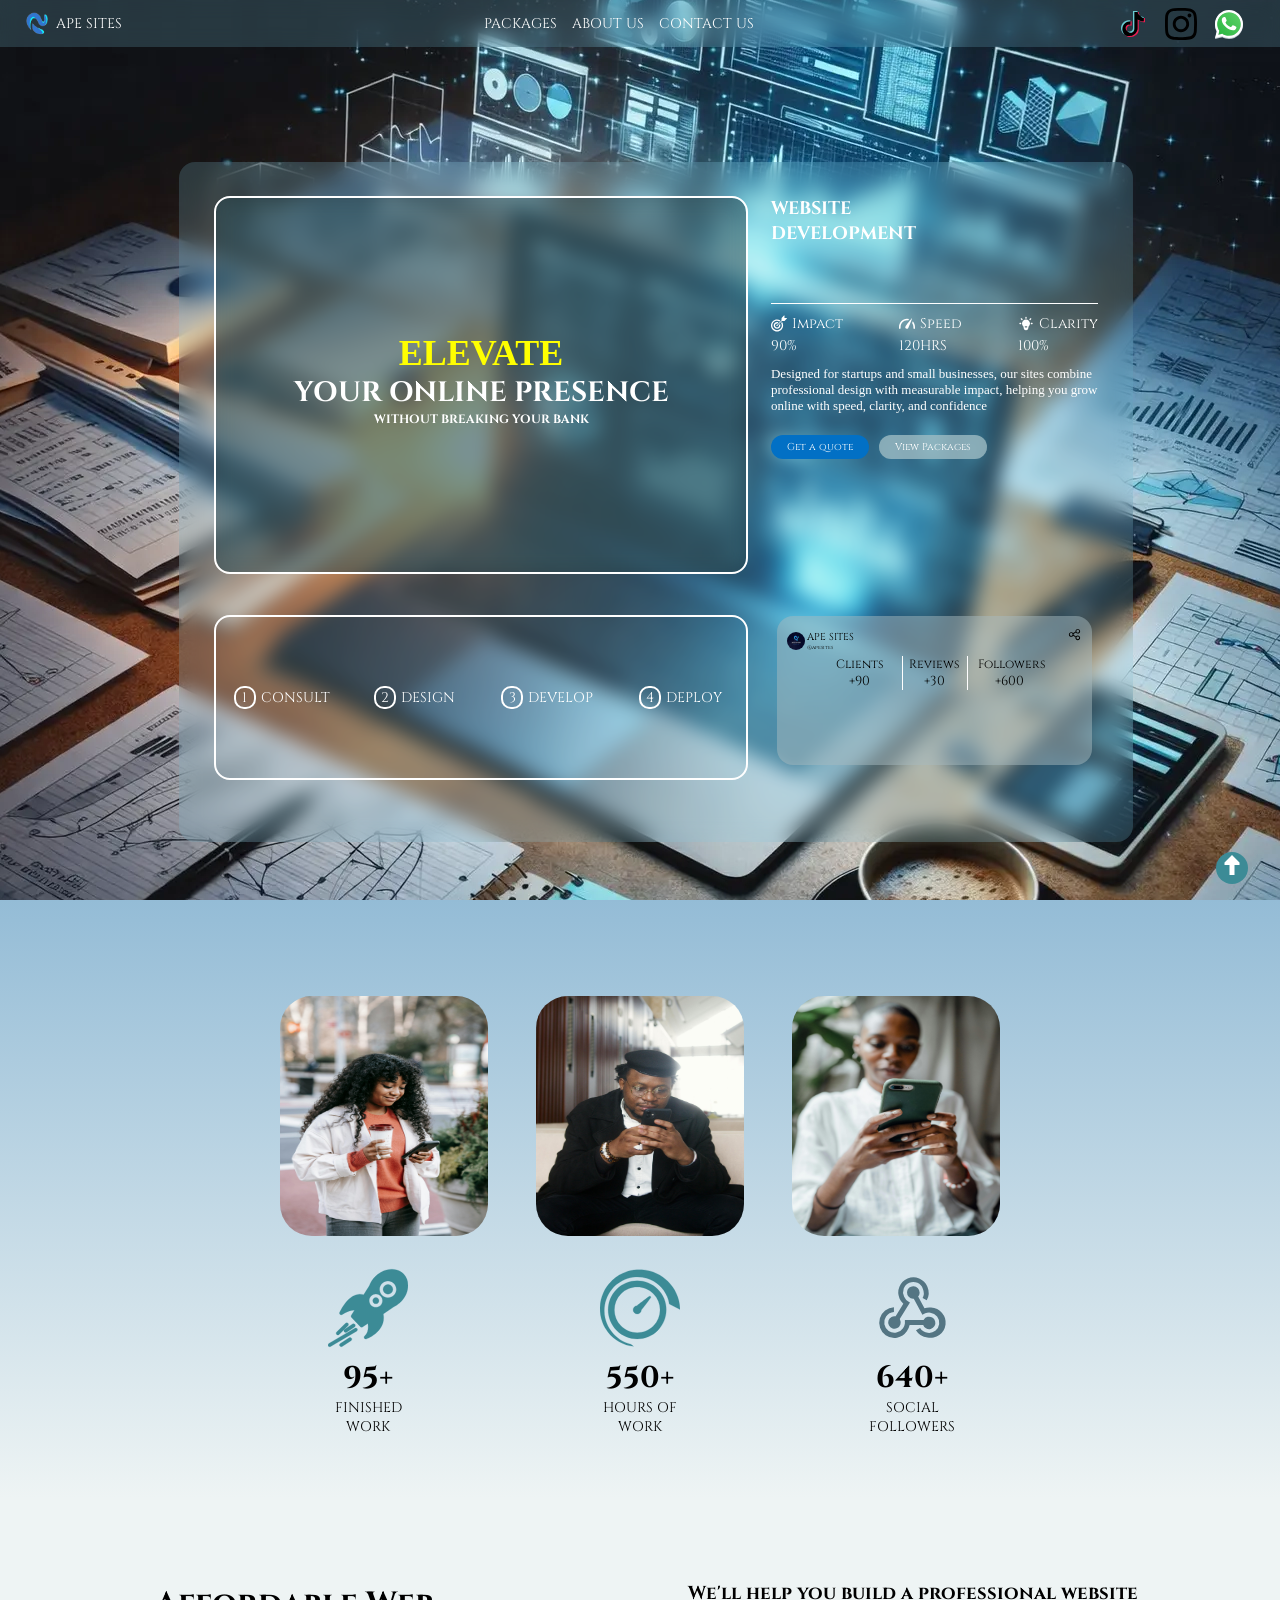
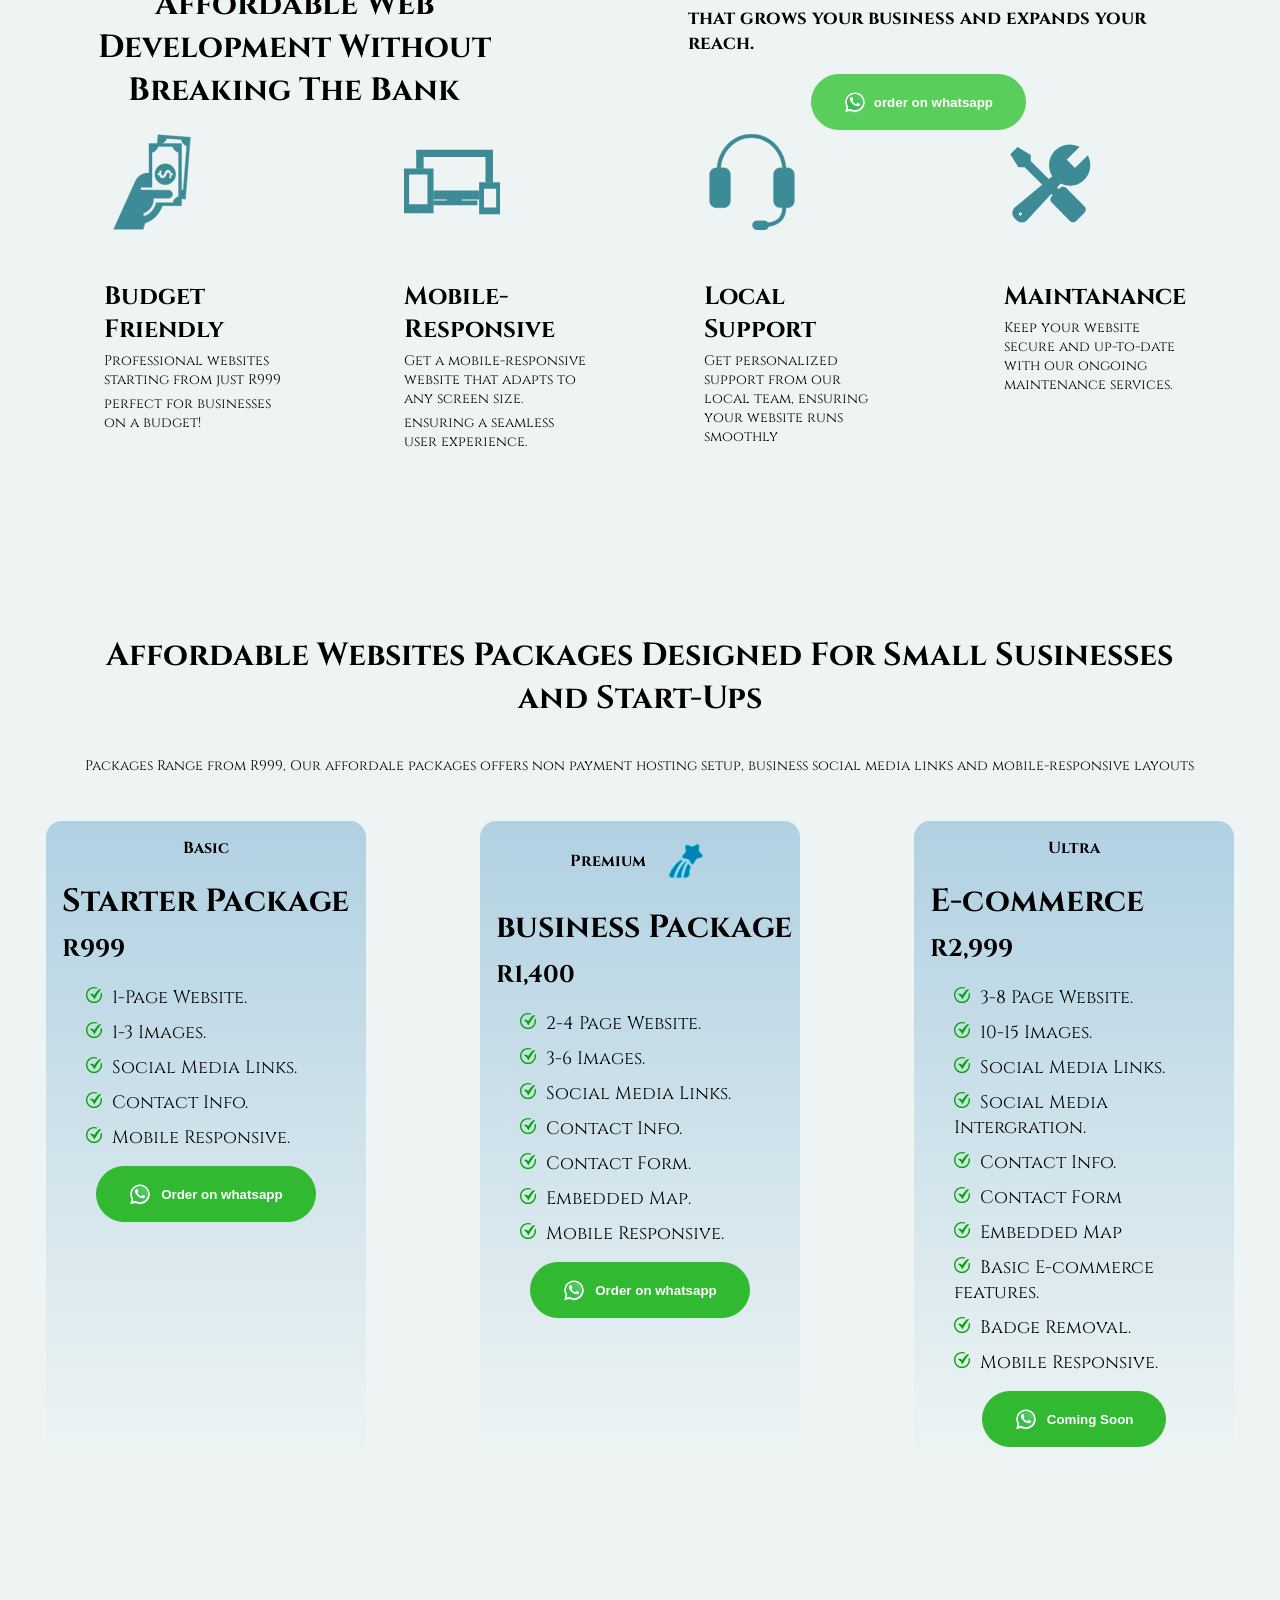
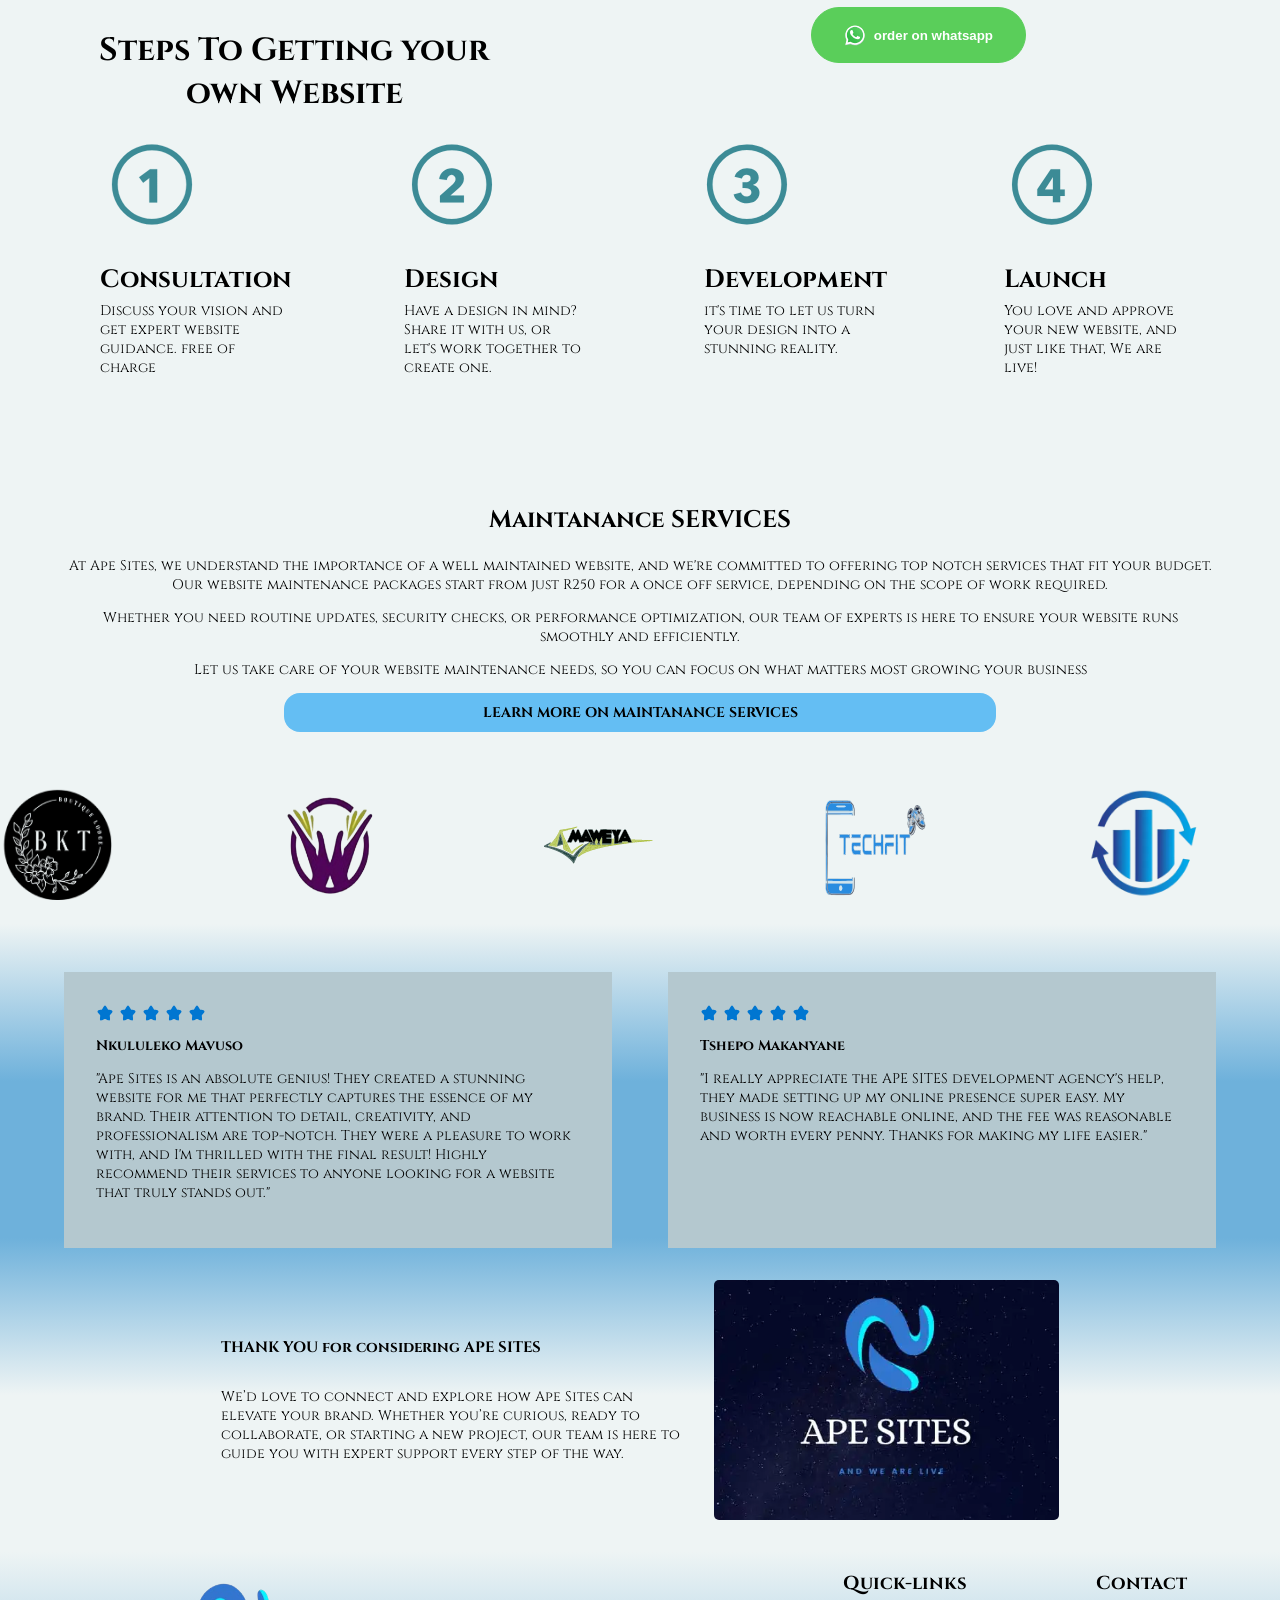
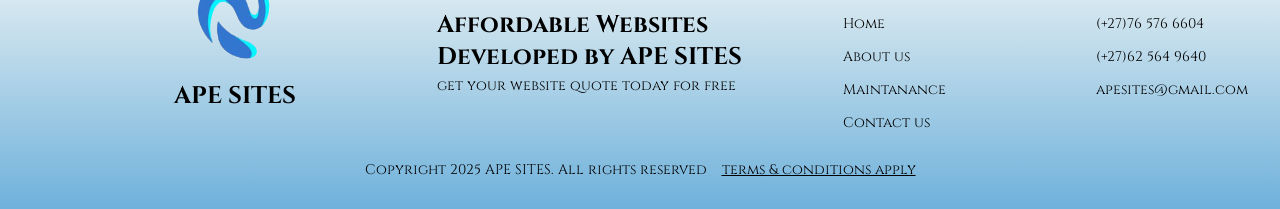
<file: index.html>
<!DOCTYPE html>
<html lang="en">

<head>

    <script data-goatcounter="https://apesites.goatcounter.com/count"
        async src="//gc.zgo.at/count.js"></script>
    <meta charset="utf-8">
    <meta name="viewport" content="width=device-width, initial-scale=1.0">
    <title>APE SITES</title>
    <link rel="icon" href="favicon.io/favicon-32x32.png" type="image/x-icon">
    <link rel="apple-touch-icon" href="favicon.io/apple-touch-icon.png" >
    <link rel="stylesheet" href="styles/new-landing.css">
    <link rel="stylesheet" href="styles/header.css">
    <link rel="stylesheet" href="styles/services.css">
    <link rel="stylesheet" href="styles/second-page.css">
    <link rel="stylesheet" href="styles/index.css">
    <link rel="stylesheet" href="styles/packages.css">
    <link rel="stylesheet" href="styles/maintanance.css">
    <link rel="stylesheet" href="styles/trusted-clients.css">
    <link rel="stylesheet" href="styles/reviews.css">
    <link rel="stylesheet" href="styles/footer.css">
    <link rel="stylesheet" href="https://unpkg.com/aos@next/dist/aos.css" />

    <link href="https://fonts.googleapis.com/css2?family=Cinzel:wght@400..900&family=Libre+Baskerville:ital,wght@0,400;0,700;1,400&display=swap" rel="stylesheet">

    <link href="https://fonts.googleapis.com/css2?family=Lato:ital,wght@0,100;0,300;0,400;0,700;0,900;1,100;1,300;1,400;1,700;1,900&family=Orbitron:wght@400..900&family=Tektur:wght@400..900&display=swap" rel="stylesheet">

</head>


<body>


    <div class="header">

            <div class="header-inner" id="header">

                <div class="header-logo-con">
                    <img class="header-logo-icon" src="icons/APE SITES ICON.png"><p class="header-logo-link">
                        <a href="index.html">APE SITES</a>
                    </p>
                </div>

                <div class="header-options-con">
                    <p class="header-option">
                        <a href="#packages">PACKAGES</a>
                    </p>
                    <p class="header-option">
                        <a href="about-us.html">ABOUT US</a>
                    </p>
                    <p class="header-option">
                        <a href="contact.html">CONTACT US</a>
                    </p>
                </div>

                <div class="header-socials-con">

                    <div class="header-social-icon-con">
                        <a href="https:www.tiktok.com/@ape_sites" target="_blank">
                        <img class="header-social-icon" src="icons/tiktok-svgrepo-com.svg">
                        </a>
                    </div>

                    <div class="header-social-icon-con">
                        <a href="https:www.instagram.com/ape_sites" target="_blank">
                        <img class="header-social-icon" src="icons/instagram-167-svgrepo-com.svg">
                        </a>
                    </div>

                    <div class="header-social-icon-con">
                        <a href="//wa.me/27765766604">
                        <img class="header-social-icon" src="icons/whatsapp-svgrepo-com.svg">
                        </a>
                    </div>

                    <div class="social-svg-burger">

                        <nav>
                            <button class="burger-btn">
                                <span></span>
                                <span></span>
                                <span></span>
                            </button>
                            <ul class="nav-menu" id="nav-menu">
                                <li><a href="#packages">Packages</a></li>
                                <li><a href="maintanance.html">Maintanance</a></li>
                                <li><a href="about-us.html">about us</a></li>
                                <li><a Href="contact.html">contact us</a></li>
                            </ul>
                        </nav>

                    </div>


                </div>


            </div>

        </div>



 
    <div class="landing" id="landing">
            <div class="landing-inner">
                <div class="landing-sec-container">

                    <div class="landing-left-con">
                        <div class="agency-title-con">
                           <div class="agency-title-content">
                                <div class="agency-title-heading">
                                    <p class="title-bold">ELEVATE</p>
                                    <p class="title-middle">YOUR ONLINE PRESENCE</p>
                                    <p class="title-bottom">
                                        WITHOUT BREAKING YOUR BANK
                                    </p>
                                </div>
                           </div>
                            <div class="agency-title-filter">

                            </div>
                        </div>
                        <div class="analytics-con">
                            
                            <div class="analytics">
                                <p class="analytics-number">1</p>
                                <p>CONSULT</p>
                            </div>

                            <div class="analytics">
                                <p class="analytics-number">2</p>
                                <p>DESIGN</p>
                            </div>

                            <div class="analytics">
                                <p class="analytics-number">3</p>
                                <p>DEVELOP</p>
                            </div>

                            <div class="analytics">
                                <p class="analytics-number">4</p>
                                <p>DEPLOY</p>
                            </div>
                            
                        </div>
                    </div>

                    <div class="landing-right">
                        <div class="landing-right-top">
                            <div class="landing-heading">
                                <h1>WEBSITE DEVELOPMENT</h1>
                            </div>

                            <div class="stats-sec">
                                <div class="landing-stats-con">

                                    <div class="landing-stat">
                                        <div class="stat-title">
                                            
                                            <img class="stat-icon" src="icons/target-and-arrow-svgrepo-com.svg" src>
                                            <p>Impact</p>
                                        </div>
                                        <div class="stat-desc">
                                            <p>90%</p>
                                        </div>
                                    </div>


                                    <div class="landing-stat">
                                        <div class="stat-title">
                                            <img class="stat-icon" src="icons/gauge-svgrepo-com.svg" src><p>Speed</p>
                                        </div>
                                        <div class="stat-desc">
                                            <p>120HRS</p>
                                        </div>
                                    </div>

                                    

                                    <div class="landing-stat">
                                        <div class="stat-title">
                                            <img class="stat-icon" src="icons/bulb-on-svgrepo-com.svg" src><p>Clarity</p>
                                        </div>
                                        <div class="stat-desc">
                                            <p>100%</p>
                                        </div>
                                    </div>

                                </div>

                                <div class="landing-desc">

                                    <h2>
                                        Designed for startups and small businesses, our sites combine professional design with measurable impact, helping you grow online with speed, clarity, and confidence
                                    </h2>

                                </div>

                                <div class="landing-links-con">
                                    <p class="landing-link first-link"><a href="#footer">Get a quote</a></p>
                                    <p class="landing-link"><a href="#packages">View Packages</a></p>
                                </div>

                            </div>


                           

                           

                        </div>
                        
                        <div class="profile-sec">
                            <div class="profile">
                                <div class="profile-details">
                                    <div class="profile-pic-con">
                                        <img class="profile-pic" src="images/logo with background.webp">
                                    </div>
                                    <div class="profile-titles-con">
                                        <p class="profile-name">APE SITES</p>
                                        <p class="profile-handle">@apesites</p>
                                    </div>
                                </div>

                                <div class="profile-share-icon">
                                    <img class="share-icon" src="icons/share-1-svgrepo-com.svg">
                                </div>

                            </div>

                            <div class="profile-content-con">
                                <div class="profile-content">
                                    <p class="content-title">
                                        Clients
                                    </p>
                                    <p class="content-count">
                                        +90
                                    </p>
                                </div>

                                <div class="profile-content middle">
                                    <p class="content-title">
                                        Reviews
                                    </p>
                                    <p class="content-count">
                                        +30
                                    </p>
                                </div>

                                <div class="profile-content">
                                    <p class="content-title">
                                        Followers
                                    </p>
                                    <p class="content-count">
                                        +600
                                    </p>
                                </div>


                            </div>

                        </div>
                    </div>

                </div>
            </div>
        </div>

    


    
    <div class="second-page">

            <div class="second-inner-page">
                <div class="pictures-frame">  
                            <div class="picture-container">
                                <img class="pic" src="images/female 2 phone.jpg">
                            </div>

                            <div class="picture-container">
                                <img class="pic" src="images/landing.jpg">
                            </div>

                            <div class="picture-container">
                                <img class="pic" src="images/female-phone.jpg">
                    
                            </div>
                </div>            
                


                <div class="stats">
                    <div class="stats-con">

                        <div class="icon-container">
                            <img class="icon" src="svg.icons/space-ship-in-diagonal-position-svgrepo-com.svg">
                        </div>
        
                        <div class="stat">
                            <h4 class="stat-number">95+</h4>
                            <p class="stat-paragraph">FINISHED WORK</p>
                        </div>
                    </div>


                    <div class="stats-con">

                        <div class="icon-container">
                            <img class="icon" src="svg.icons/speedometer-needle-svgrepo-com.svg">
                        </div>
        
                        <div class="stat">
                            <h4 class="stat-number">550+</h4>
                            <p class="stat-paragraph">HOURS OF WORK</p>
                        </div>
                    </div>

                    <div class="stats-con">

                        <div class="icon-container">
                            <img class="icon" src="svg.icons/webhook-svgrepo-com.svg">
                        </div>
        
                        <div class="stat">
                            <h4 class="stat-number">640+</h4>
                            <p class="stat-paragraph">SOCIAL FOLLOWERS</p>
                        </div>
                    </div>


                </div>

            </div>


    </div>

    

    <div class="services">

            <div class="services-inner-container">

                <div class="services-top">

                    <div class="top-service-header">
                        <h1>
                            Affordable Web Development Without Breaking The Bank
                        </h1>
                    </div>
                    
                    <div class="top-service-right">
                     <h3>
                        We'll help you build a professional website that grows your business and expands your reach.

                     </h3>

                     <button class="whats-button">
                        <a href="//wa.me//27765766604">
                        <img class="service-order-icon" src="svg.icons/whatsapp-svgrepo-com.svg">
                        order on whatsapp</button>
                        </a>
                    </div>

                </div>


                <div class="services-bottom">

                    <div class="service-con">
                        <div class="service-icon-con">
                            <img class="service-icon" src="svg.icons/cash-payment-pay-money-cash-svgrepo-com.svg">
                        </div>

                        <div class="service-desc">

                            <h3>Budget Friendly</h3>
                            <p>Professional websites starting from just R999</p>
                            <p>
                                perfect for businesses on a budget!
                            </p>

                        </div>

                    </div>

                    <div class="service-con">
                        <div class="service-icon-con">
                            <img class="service-icon" src="svg.icons/responsive-symbol-with-a-widescreen-monitor-a-cellphone-and-a-tablet-svgrepo-com.svg">
                        </div>

                        <div class="service-desc">

                            <h3>Mobile-Responsive</h3>
                            <p>Get a mobile-responsive website that adapts to any screen size.
                            </p>

                            <p>
                            ensuring a seamless user experience.</p>
                            

                        </div>

                    </div>

                    <div class="service-con">
                        <div class="service-icon-con">
                            <img class="service-icon" src="svg.icons/headphones-svgrepo-com.svg">
                        </div>

                        <div class="service-desc">

                            <h3>Local Support</h3>
                            <p>Get personalized support from our local team, ensuring your website runs smoothly

                            </p>
                            

                        </div>

                    </div>

                    <div class="service-con">
                        <div class="service-icon-con">
                            <img class="service-icon" src="svg.icons/tools-svgrepo-com.svg">
                        </div>

                        <div class="service-desc">

                            <h3>Maintanance</h3>
                            <p>
                                Keep your website secure and up-to-date with our ongoing maintenance services.
                            </p>
                            

                        </div>

                    </div>

                </div>

            </div>


    </div>

    <div class="package-sec" id="packages">

        <div class="package-inner-sec">

            <div class="package-top">

                <h1>
                    Affordable Websites Packages Designed For Small Susinesses and Start-Ups 
                </h1>
                <p>
                    Packages Range from R999,  Our affordale packages offers non payment hosting setup, business social media links and mobile-responsive layouts
                </p>

            </div>

            <div class="package-bottom">

                <div class="package">
                    <div class="package-title">
                        Basic
                    </div>
                    <div class="package-deal">
                        <h1>Starter Package</h1>
                        <h2>R999</h2>
                    </div>

                    <div class="package-details">
                        <ul>
                            <li><img class="list-icon" src="svg.icons/success-green-check-mark-icon.svg">1-Page Website.</li>
                            <li><img class="list-icon" src="svg.icons/success-green-check-mark-icon.svg">1-3 Images.</li>
                            <li><img class="list-icon" src="svg.icons/success-green-check-mark-icon.svg">Social Media Links.</li>
                            <li><img class="list-icon" src="svg.icons/success-green-check-mark-icon.svg">Contact Info.</li>
                            <li><img class="list-icon" src="svg.icons/success-green-check-mark-icon.svg">Mobile Responsive.</li>
                        </ul>
                    </div>

                    <div class="package-button-con">
                        <button class="package-button">
                            <img class="package-icon" src="svg.icons/whatsapp-svgrepo-com.svg">
                            Order on whatsapp
                        </button>
                    </div>

                </div>

                <div class="package">
                    <div class="package-title">
                        Premium
                        <img class="package-star" src="svg.icons/star-rainbow-svgrepo-com.svg"> 
                    </div>
                    <div class="package-deal">
                        <h1>business Package</h1>
                        <h2>R1,400</h2>
                    </div>

                    <div class="package-details">
                        <ul>
                            <li><img class="list-icon" src="svg.icons/success-green-check-mark-icon.svg">2-4 Page Website.</li>
                            <li><img class="list-icon" src="svg.icons/success-green-check-mark-icon.svg">3-6 Images.</li>
                            <li><img class="list-icon" src="svg.icons/success-green-check-mark-icon.svg">Social Media Links.</li>
                            <li><img class="list-icon" src="svg.icons/success-green-check-mark-icon.svg">Contact Info.</li>
                            <li><img class="list-icon" src="svg.icons/success-green-check-mark-icon.svg">Contact Form.</li>
                            <li><img class="list-icon" src="svg.icons/success-green-check-mark-icon.svg">Embedded Map.</li>
                            <li><img class="list-icon" src="svg.icons/success-green-check-mark-icon.svg">Mobile Responsive.</li>
                        </ul>
                    </div>

                    <div class="package-button-con">
                        <button class="package-button">
                            <img class="package-icon" src="svg.icons/whatsapp-svgrepo-com.svg">
                            Order on whatsapp
                        </button>
                    </div>

                </div>

                <div class="package">
                    <div class="package-title">
                        Ultra
                    </div>
                    <div class="package-deal">
                        <h1>E-commerce</h1>
                        <h2>R2,999</h2>
                    </div>

                    <div class="package-details">
                        <ul>
                            <li><img class="list-icon" src="svg.icons/success-green-check-mark-icon.svg">3-8 Page Website.</li>
                            <li><img class="list-icon" src="svg.icons/success-green-check-mark-icon.svg">10-15 Images.</li>
                            <li><img class="list-icon" src="svg.icons/success-green-check-mark-icon.svg">Social Media Links.</li>
                            <li><img class="list-icon" src="svg.icons/success-green-check-mark-icon.svg">Social Media Intergration.</li>
                            <li><img class="list-icon" src="svg.icons/success-green-check-mark-icon.svg">Contact Info.</li>
                            <li><img class="list-icon" src="svg.icons/success-green-check-mark-icon.svg">Contact Form</li>
                            <li><img class="list-icon" src="svg.icons/success-green-check-mark-icon.svg">Embedded Map</li>
                            <li><img class="list-icon" src="svg.icons/success-green-check-mark-icon.svg">Basic E-commerce features.</li>
                            <li><img class="list-icon" src="svg.icons/success-green-check-mark-icon.svg">Badge Removal.</li>
                            <li><img class="list-icon" src="svg.icons/success-green-check-mark-icon.svg">Mobile Responsive.</li>

                        </ul>
                    </div>

                    <div class="package-button-con">
                        <button class="package-button">
                            <img class="package-icon" src="svg.icons/whatsapp-svgrepo-com.svg">
                            Coming Soon
                        </button>
                    </div>

                </div>



            </div>

        </div>


    </div>


    <div class="services">

        <div class="services-inner-container">

            <div class="services-top">

                <div class="top-service-header">
                    <h1>
                        Steps To Getting your own Website
                    </h1>
                </div>
                
                <div class="top-service-right">
                 

                 <button class="whats-button">
                    <a href="//wa.me/27765766604">
                    <img class="service-order-icon" src="svg.icons/whatsapp-svgrepo-com.svg">
                    order on whatsapp</button>
                    </a>
                </div>

            </div>


            <div class="services-bottom">

                <div class="service-con">
                    <div class="service-icon-con">
                        <img class="service-icon" src="svg.icons/one-open-svgrepo-com.svg">
                    </div>

                    <div class="service-desc">

                        <h3>Consultation</h3>
                        <p>Discuss your vision and get expert website guidance. free of charge</p>

                    </div>

                </div>

                <div class="service-con">
                    <div class="service-icon-con">
                        <img class="service-icon" src="svg.icons/two-open-svgrepo-com.svg">
                    </div>

                    <div class="service-desc">

                        <h3>Design</h3>
                        <p>
                            Have a design in mind? Share it with us, or let's work together to create one.
                        </p>
                        
                        

                    </div>

                </div>

                <div class="service-con">
                    <div class="service-icon-con">
                        <img class="service-icon" src="svg.icons/three-open-svgrepo-com.svg">
                    </div>

                    <div class="service-desc">

                        <h3>Development</h3>
                        <p>
                            it's time to let us turn your design into a stunning reality.
                        </p>
                        

                    </div>

                </div>

                <div class="service-con">
                    <div class="service-icon-con">
                        <img class="service-icon" src="svg.icons/four-open-svgrepo-com.svg">
                    </div>

                    <div class="service-desc">

                        <h3>Launch</h3>
                        <p>
                            You love and approve your new website, and just like that,
                            We are live!
                        </p>
                        

                    </div>

                </div>

            </div>

        </div>


    </div>

    <div class="maintanance-link-sec">

        <div class="maintanance-link-inner">
            <div class="maintanance-link-header">
                <h2>Maintanance SERVICES</h2>
            </div>

            <div class="maintanance-link-content">
                <p>
                    At Ape Sites, we understand the importance of a well maintained website, and we're committed to offering top notch services that fit your budget. Our website maintenance packages start from just R250 for a once off service, depending on the scope of work required.
                </p>
                <p>
                    Whether you need routine updates, security checks, or performance optimization, our team of experts is here to ensure your website runs smoothly and efficiently.
                </p>
                <p>
                    Let us take care of your website maintenance needs, so you can focus on what matters most growing your business
                </p>

                <p class="maintanance-link"><a href="maintanance.html">LEARN MORE ON MAINTANANCE SERVICES</a></p>
            </div>
        </div>

    </div>


    <div class="trusted-by-sec">

        <div class="trusted-by-inner">
            <div class="trusted-client-con">
                <img class="trusted-client" alt="client-1" src="images/bkt.webp">
            </div>

            <div class="trusted-client-con">
                <img class="trusted-client" alt="client-2" src="images/logo.webp">
            </div>

            <div class="trusted-client-con">
                <img class="trusted-client" alt="client-3" src="images/maweya.svg">
            </div>

            <div class="trusted-client-con">
                <img class="trusted-client" alt="client-4" src="images/tech_fit_logo_bg_removed.svg">
            </div>

            <div class="trusted-client-con">
                <img class="trusted-client" alt="client-5" src="images/SML ico.webp">
            </div>

            <div class="trusted-client-con">
                <img class="trusted-client" alt="client-6" src="images/barely Made logo 2.webp">
            </div>

           
            <div class="trusted-client-con">
                <img class="trusted-client" alt="client-7" src="images/maweya.svg">
            </div>

            <div class="trusted-client-con">
                <img class="trusted-client" alt="client-8" src="images/bkt.webp">
            </div>

            <div class="trusted-client-con">
                <img class="trusted-client" alt="client-9" src="images/logo.webp">
            </div>

            <div class="trusted-client-con">
                <img class="trusted-client" alt="client-10" src="images/SML ico.webp">
            </div>
            

        </div>

    </div>

    <div class="reviews-sec">

        <div class="reviews-inner">

            <div class="reviews-con">

                <div class="review">

                    <div class="review-ratings">
                        <img class="review-rating" src="icons/star-svgrepo-com.svg">
                        <img class="review-rating" src="icons/star-svgrepo-com.svg">
                        <img class="review-rating" src="icons/star-svgrepo-com.svg">
                        <img class="review-rating" src="icons/star-svgrepo-com.svg">
                        <img class="review-rating" src="icons/star-svgrepo-com.svg">
                    </div>

                    <div class="review-content">
                        <p class="reviewer">Nkululeko Mavuso</p>
                        <p>
                            "Ape Sites is an absolute genius! They created a stunning website for me that perfectly captures the essence of my brand. Their attention to detail, creativity, and professionalism are top-notch. They were a pleasure to work with, and I'm thrilled with the final result! Highly recommend their services to anyone looking for a website that truly stands out."
                        </p>
                    </div>

                </div>


                <div class="review">

                    <div class="review-ratings">
                        <img class="review-rating" src="icons/star-svgrepo-com.svg">
                        <img class="review-rating" src="icons/star-svgrepo-com.svg">
                        <img class="review-rating" src="icons/star-svgrepo-com.svg">
                        <img class="review-rating" src="icons/star-svgrepo-com.svg">
                        <img class="review-rating" src="icons/star-svgrepo-com.svg">
                    </div>

                    <div class="review-content">
                        <p class="reviewer">Tshepo Makanyane</p>
                        <p>
                            "I really appreciate the APE SITES development agency's help, they made setting up my online presence super easy. My business is now reachable online, and the fee was reasonable and worth every penny. Thanks for making my life easier."
                        </p>
                    </div>

                </div>


            </div>

            <div class="appreciation-sec">

                <div class="appreciation-post">
                    <p class="appreciation-header">THANK YOU for considering <span>APE SITES</span></p>

                    <p>We’d love to connect and explore how Ape Sites can elevate your brand. Whether you’re curious, ready to collaborate, or starting a new project, our team is here to guide you with expert support every step of the way.</p>
                </div>

                <div class="appreciation-img-con">
                    <img class="appreciation-img" src="images/logo with background.webp">
                </div>

            </div>

        </div>

    </div>


    <div class="footer" id="footer">
      
        <div class="inner-footer">

            <div class="top-footer">

                <div class="logo-sec">
                    <div class="logo-con">
                        <img class="footer-logo" src="images/APE SITES ICON.png">
                        <h2>APE SITES</h2>
                    </div>
                </div>
                <div class="message-sec">
                    <h2>Affordable Websites Developed by APE SITES</h2>
                    <p>get your website quote today for free</p>
                </div>
                
                <div class="contacts">
                    <div class="quick-links">
                        <h3>Quick-links</h3>
                        <p><a href="#header">Home</a></p>
                        <a href="about-us.html">
                        <p>About us</p>
                        </a>
                        <p><a href="maintanance.html">Maintanance</a></p>
                        <p><a href="contact.html">Contact us</a></p>

                    </div> 

                    <div class="contact-links">
                        <h3>Contact</h3>
                        <p>(+27)76 576 6604</p>
                        <p>(+27)62 564 9640</p>
                        <p>apesites@gmail.com</p>
                        <p></p>
                    </div>
                </div>

            </div>

            <div class="bottom-footer">
                <div>
                    
                <p>Copyright 2025 APE SITES. All rights reserved</p>
                </div>

                <div class="terms-and-conditions">
                    <p>
                        <a href="terms-and-conditions.html">terms & conditions apply</a>
                    </p>
                </div>
            </div>

        </div>
        
    </div>

    


    <div class="scroll-up-con">
        <a href="#landing">
          <img class="scroll-icon" src="svg.icons/arrow-up-svgrepo-com.svg">
        </a>
    </div>


    

   <script src="scripts/main.js"></script>

    

</body>


</html>
</file>
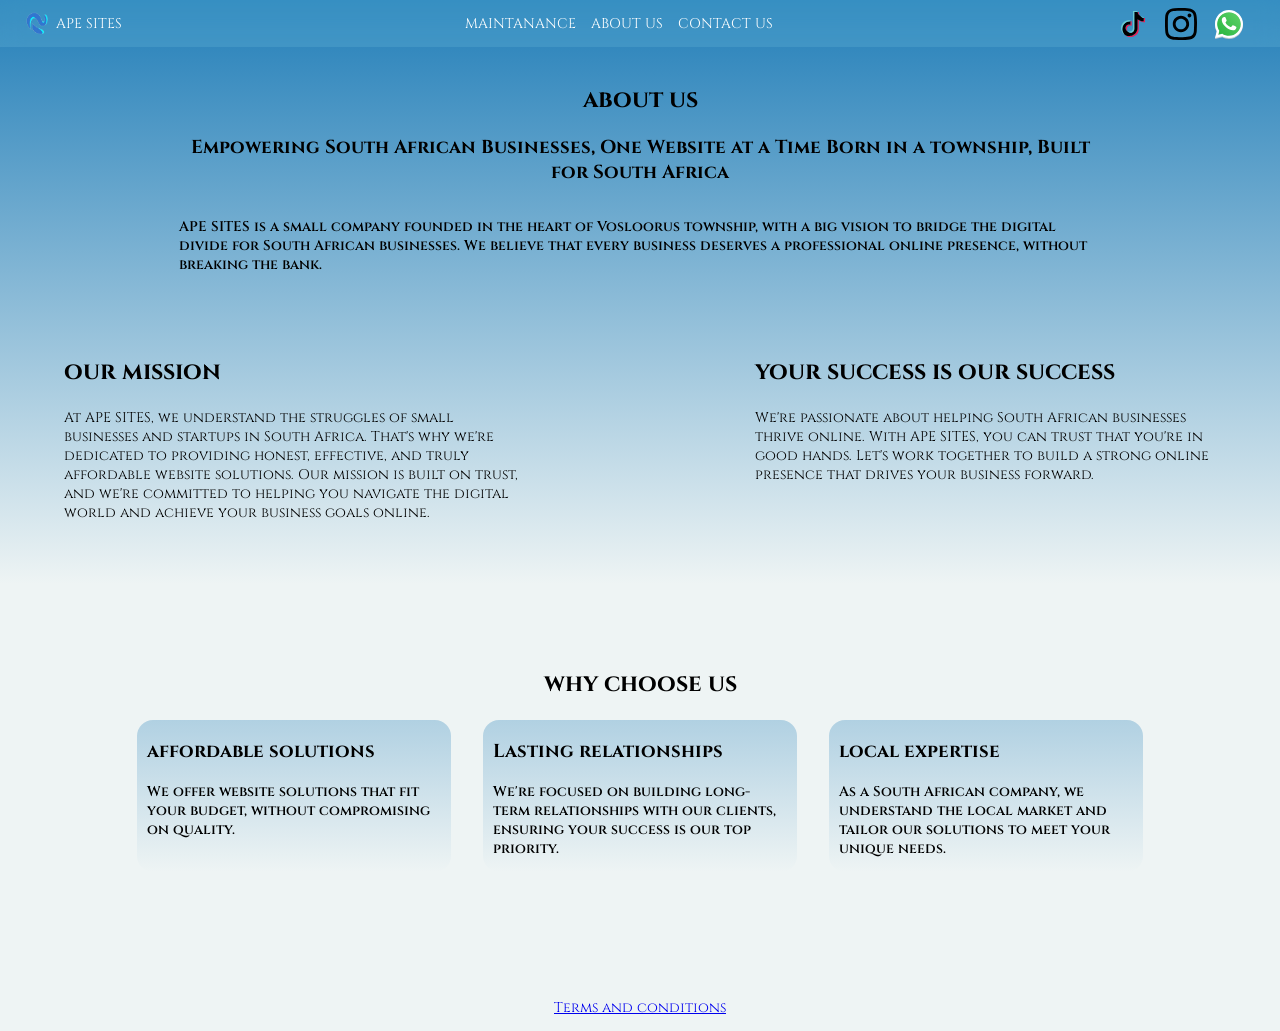
<file: about-us.html>
<!DOCTYPE html>
<html lang="en">

<head>
    <script>
      window.dataLayer = window.dataLayer || [];
      function gtag(){dataLayer.push(arguments);}
      gtag('js', new Date());
    
      gtag('config', 'G-43RX91XPE8');
    </script>
    <meta carset="utf-8">
    <meta name="viewport" content="width=device-width, initial-scale=1.0">
    <title>APE SITES</title>
    <link rel="stylesheet" href="styles/header.css">
    <link rel="stylesheet" href="styles/index.css">
    <link rel="stylesheet" href="styles/about-us.css">
    <link rel="stylesheet" href="styles/footer.css">
    <link rel="stylesheet" href="https://unpkg.com/aos@next/dist/aos.css" />

    <link href="https://fonts.googleapis.com/css2?family=Cinzel:wght@400..900&family=Libre+Baskerville:ital,wght@0,400;0,700;1,400&display=swap" rel="stylesheet">

    <link href="https://fonts.googleapis.com/css2?family=Lato:ital,wght@0,100;0,300;0,400;0,700;0,900;1,100;1,300;1,400;1,700;1,900&family=Orbitron:wght@400..900&family=Tektur:wght@400..900&display=swap" rel="stylesheet">

</head>


<body>

    <div class="header">

            <div class="header-inner" id="header">

                <div class="header-logo-con">
                    <img class="header-logo-icon" src="icons/APE SITES ICON.png"><p class="header-logo-link">
                        <a href="index.html">APE SITES</a>
                    </p>
                </div>

                <div class="header-options-con">
                    <p class="header-option">
                        <a href="maintanance.html">MAINTANANCE</a>
                    </p>
                    <p class="header-option">
                        <a href="about-us.html">ABOUT US</a>
                    </p>
                    <p class="header-option">
                        <a href="contact.html">CONTACT US</a>
                    </p>
                </div>

                <div class="header-socials-con">

                    <div class="header-social-icon-con">
                        <a href="https:www.tiktok.com/@ape_sites" target="_blank">
                        <img class="header-social-icon" src="icons/tiktok-svgrepo-com.svg">
                        </a>
                    </div>

                    <div class="header-social-icon-con">
                        <a href="https:www.instagram.com/ape_sites" target="_blank">
                        <img class="header-social-icon" src="icons/instagram-167-svgrepo-com.svg">
                        </a>
                    </div>

                    <div class="header-social-icon-con">
                        <a href="//wa.me/27765766604">
                        <img class="header-social-icon" src="icons/whatsapp-svgrepo-com.svg">
                        </a>
                    </div>

                    <div class="social-svg-burger">

                        <nav>
                            <button class="burger-btn">
                                <span></span>
                                <span></span>
                                <span></span>
                            </button>
                            <ul class="nav-menu" id="nav-menu">
                                <li><a href="index.html">HOME</a></li>
                                <li><a href="maintanance.html">Maintanance</a></li>
                                <li><a href="about-us.html">about us</a></li>
                                <li><a Href="contact.html">contact us</a></li>
                            </ul>
                        </nav>

                    </div>


                </div>


            </div>

        </div>




    <div class="about-us-sec">

        <div class="about-us-inner">

            <div class="about-con">
                <h2>about us</h2>
                <h3>
                    Empowering South African Businesses, One Website at a Time Born in a township, Built for South Africa
                </h3>
                <p>
                    APE SITES is a small company founded in the heart of Vosloorus township, with a big vision to bridge the digital divide for South African businesses. We believe that every business deserves a professional online presence, without breaking the bank.
                </p>
                
                
            </div>

            <div class="mission">

                <div class="mission-con">

                    <h2>our mission</h2>

                    <p>
                        At APE SITES, we understand the struggles of small businesses and startups in South Africa. That's why we're dedicated to providing honest, effective, and truly affordable website solutions. Our mission is built on trust, and we're committed to helping you navigate the digital world and achieve your business goals online.
                    </p>

                </div>

                <div class="benefits">
                    <h2>your success is our success</h2>
                    <p>
                        We're passionate about helping South African businesses thrive online. With APE SITES, you can trust that you're in good hands. Let's work together to build a strong online presence that drives your business forward.
                    </p>

                </div>

            </div>

        </div>


    </div>

    


  <div class="us-sec">

    <div class="us-inner">
        <div class="us-header">
            <h2>why choose us</h2>
        </div>

        <div class="us-content">
            <div class="content">
                <h3>affordable solutions</h3>
                <p>
                    We offer website solutions that fit your budget, without compromising on quality.
                </p>
            </div>

            <div class="content">
                <h3>Lasting relationships</h3>
                <p>
                    We're focused on building long-term relationships with our clients, ensuring your success is our top priority.

                </p>
            </div>

            <div class="content">
                <h3>local expertise</h3>
                <p>
                    As a South African company, we understand the local market and tailor our solutions to meet your unique needs.
                </p>
            </div>

        </div>

    </div>

    

  </div>

  <div class="terms-and-conditions-link">
        <p><a href="terms-and-conditions.html">Terms and conditions</a></p>
    </div>



   <script src="scripts/main.js"></script>

</body>


</html>
</file>
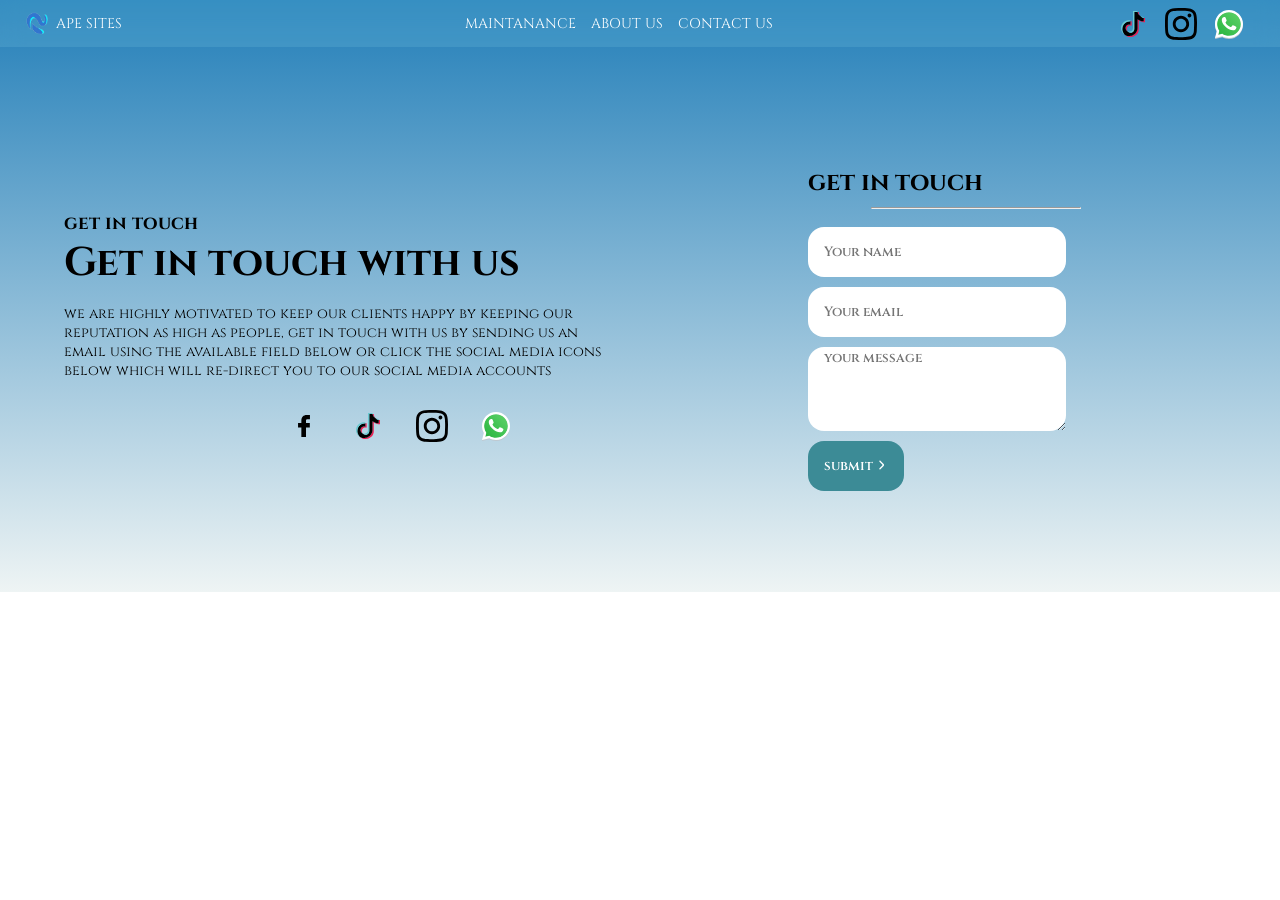
<file: contact.html>
<!DOCTYPE html>
<html lang="en">

<head>
    <script>
      window.dataLayer = window.dataLayer || [];
      function gtag(){dataLayer.push(arguments);}
      gtag('js', new Date());
    
      gtag('config', 'G-43RX91XPE8');
    </script>
    <meta carset="utf-8">
    <meta name="viewport" content="width=device-width, initial-scale=1.0">
    <title>contacts</title>
    <link rel="stylesheet" href="styles/header.css">
    <link rel="stylesheet" href="styles/contact.css">
    <link rel="stylesheet" href="styles/index.css">
    <link rel="stylesheet" href="styles/footer.css">
    <link rel="stylesheet" href="https://unpkg.com/aos@next/dist/aos.css" />

    <link href="https://fonts.googleapis.com/css2?family=Cinzel:wght@400..900&family=Libre+Baskerville:ital,wght@0,400;0,700;1,400&display=swap" rel="stylesheet">

    <link href="https://fonts.googleapis.com/css2?family=Lato:ital,wght@0,100;0,300;0,400;0,700;0,900;1,100;1,300;1,400;1,700;1,900&family=Orbitron:wght@400..900&family=Tektur:wght@400..900&display=swap" rel="stylesheet">

</head>


<body>

    <div class="header">

            <div class="header-inner" id="header">

                <div class="header-logo-con">
                    <img class="header-logo-icon" src="icons/APE SITES ICON.png"><p class="header-logo-link">
                        <a href="index.html">APE SITES</a>
                    </p>
                </div>

                <div class="header-options-con">
                    <p class="header-option">
                        <a href="maintanance.html">MAINTANANCE</a>
                    </p>
                    <p class="header-option">
                        <a href="about-us.html">ABOUT US</a>
                    </p>
                    <p class="header-option">
                        <a href="contact.html">CONTACT US</a>
                    </p>
                </div>

                <div class="header-socials-con">

                    <div class="header-social-icon-con">
                        <a href="https:www.tiktok.com/@ape_sites" target="_blank">
                        <img class="header-social-icon" src="icons/tiktok-svgrepo-com.svg">
                        </a>
                    </div>

                    <div class="header-social-icon-con">
                        <a href="https:www.instagram.com/ape_sites" target="_blank">
                        <img class="header-social-icon" src="icons/instagram-167-svgrepo-com.svg">
                        </a>
                    </div>

                    <div class="header-social-icon-con">
                        <a href="//wa.me/27765766604">
                        <img class="header-social-icon" src="icons/whatsapp-svgrepo-com.svg">
                        </a>
                    </div>

                    <div class="social-svg-burger">

                        <nav>
                            <button class="burger-btn">
                                <span></span>
                                <span></span>
                                <span></span>
                            </button>
                            <ul class="nav-menu" id="nav-menu">
                                <li><a href="index.html">HOME</a></li>
                                <li><a href="maintanance.html">Maintanance</a></li>
                                <li><a href="about-us.html">about us</a></li>
                                <li><a Href="contact.html">contact us</a></li>
                            </ul>
                        </nav>

                    </div>


                </div>


            </div>

        </div>



    
 <div class="contact-us-sec">

    <div class="inner-contact-sec">

        <div class="contact-info-sec">

            <div class="contact-info-headings">
                <h3>
                    get in touch
                </h3>
                <h1>
                    Get in touch with us 
                </h1>
            </div>

            <div class="contact-info-disc">
                <p>we are highly motivated to keep our clients happy by keeping our reputation as high as people, get in touch with us by sending us an email using the available field below or click the social media icons below which will re-direct you to our social media accounts</p>
            </div>

            <div class="contact-socials-sec">
                <a href="https:www.facebook.com/ApeSites" target="_blank">
                    <div class="contact-social-media">
                        <img class="social-icon" src="svg.icons/facebook-svgrepo-com.svg"> 
                    </div>
                    
                </a>

                <a href="https:www.tiktok.com/@ape_sites" target="_blank">
                    <div class="contact-social-media">
                        <img class="social-icon" src="svg.icons/tiktok-svgrepo-com.svg"> 
                    </div>
                     
                </a>

                <a href="https:www.instagram.com/ape_sites" target="_blank">
                    <div class="contact-social-media">
                        <img class="social-icon" src="svg.icons/instagram-167-svgrepo-com.svg"> 
                    </div>
                    
                </a>

                <a href="https://wa.me/27765766604" target="_blank">
                    <div class="contact-social-media">
                        <img class="social-icon" src="svg.icons/whatsapp-svgrepo-com.svg"> 
                    </div>
                
                </a>

            </div>

        </div>

        <div class="form-sec">
            <form class="contact-form" action="https://api.web3forms.com/submit" method="POST">
                <div class="form-heading">
                    <h3>get in touch</h3>
                    <hr>
                </div>
                <input type="hidden" name="access_key" value="c284cd0c-2b88-4a0d-aa78-1834338ea537">
                <input class="contact-inputs" type="name" name="name" placeholder="Your name" required>
                <input class="contact-inputs" type="email" name="email" placeholder="Your email" required>
                <textarea
                class="contact-inputs-textarea" type="message" name="message" placeholder="your message"></textarea>
                <button class="contact-button">
                    submit
                    <img class="submit-icon" src="svg.icons/arrow-next-small-svgrepo-com (2).svg">
                </button>

            </form>
        </div>
        
    </div>

 </div>




   <script src="scripts/main.js"></script>

</body>


</html>
</file>
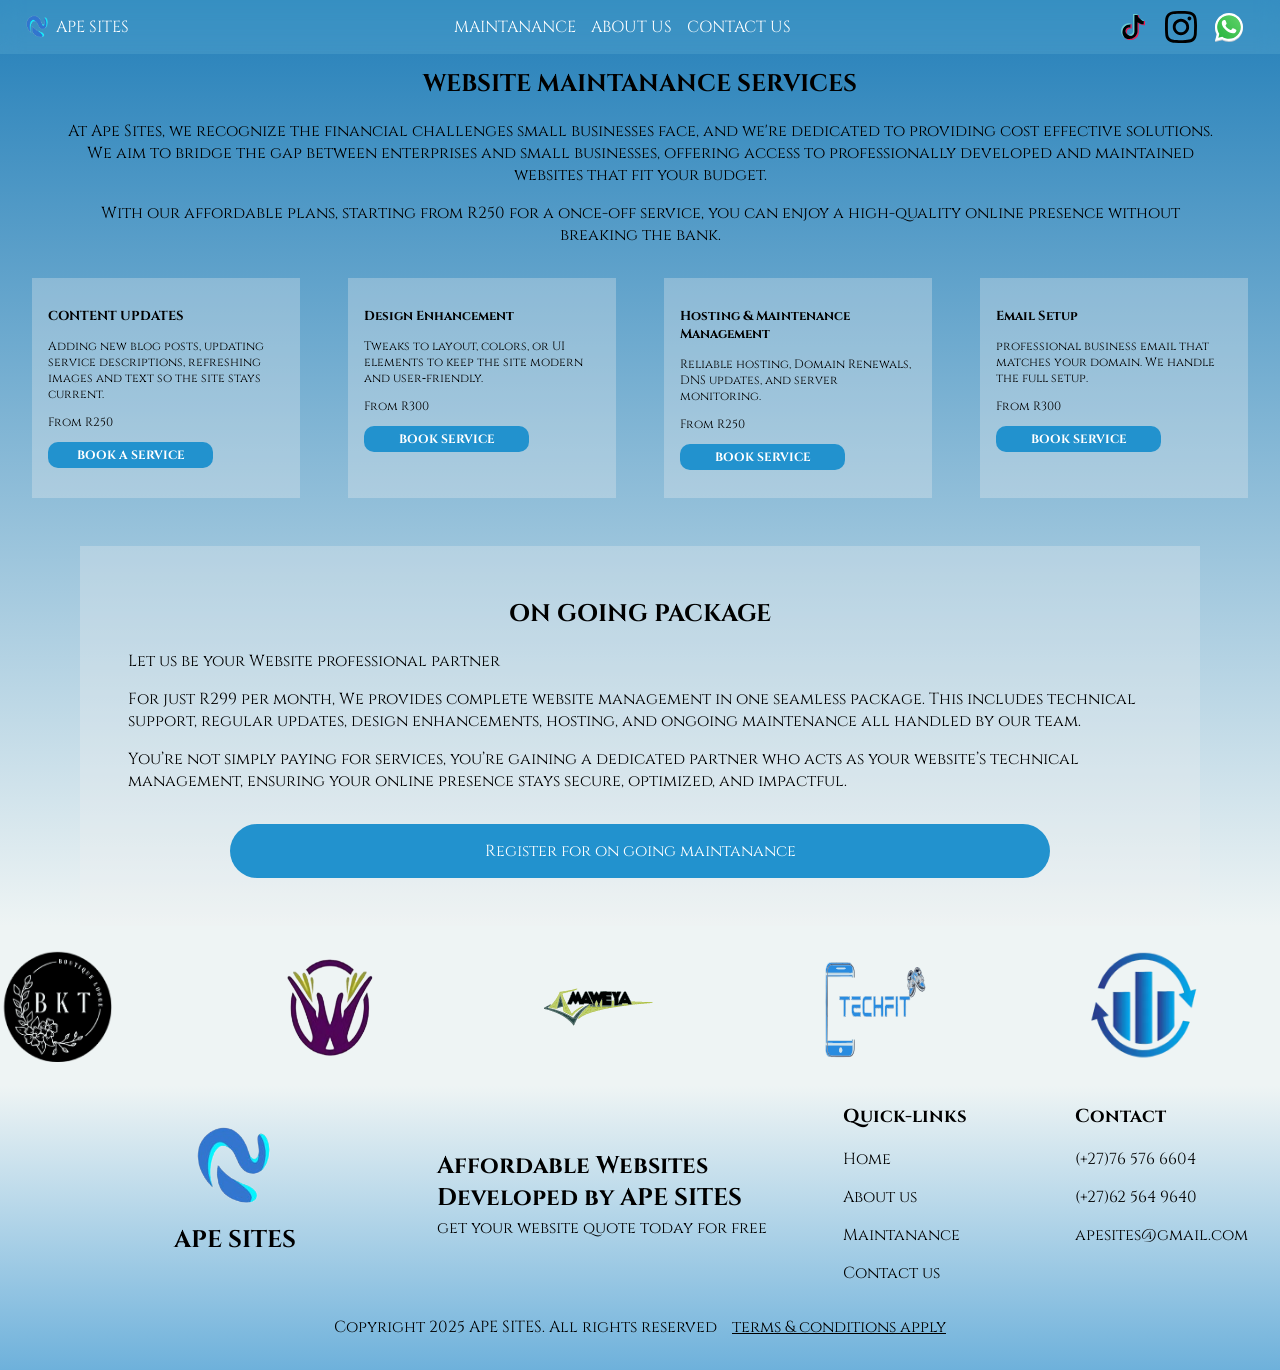
<file: maintanance.html>
<!DOCTYPE html>
<html lang="en">

<head>
    <script>
      window.dataLayer = window.dataLayer || [];
      function gtag(){dataLayer.push(arguments);}
      gtag('js', new Date());
    
      gtag('config', 'G-43RX91XPE8');
    </script>
    <meta charset="utf-8">
    <meta name="viewport" content="width=device-width, initial-scale=1.0">
    <title>APE SITES</title>
    <link rel="icon" href="favicon.io/favicon-32x32.png" type="image/x-icon">
    <link rel="apple-touch-icon" href="favicon.io/apple-touch-icon.png">
    <link rel="stylesheet" href="styles/header.css">
    <link rel="stylesheet" href="styles/maintanance.css">
    <link rel="stylesheet" href="styles/trusted-clients.css">
    <link rel="stylesheet" href="styles/footer.css">
    <link rel="stylesheet" href="https://unpkg.com/aos@next/dist/aos.css" />

    <link href="https://fonts.googleapis.com/css2?family=Cinzel:wght@400..900&family=Libre+Baskerville:ital,wght@0,400;0,700;1,400&display=swap" rel="stylesheet">

    <link href="https://fonts.googleapis.com/css2?family=Lato:ital,wght@0,100;0,300;0,400;0,700;0,900;1,100;1,300;1,400;1,700;1,900&family=Orbitron:wght@400..900&family=Tektur:wght@400..900&display=swap" rel="stylesheet">

</head>


<body>


    <div class="header">

            <div class="header-inner" id="header">

                <div class="header-logo-con">
                    <img class="header-logo-icon" src="icons/APE SITES ICON.png"><p class="header-logo-link">
                        <a href="index.html">APE SITES</a>
                    </p>
                </div>

                <div class="header-options-con">
                    <p class="header-option">
                        <a href="maintanance.html">MAINTANANCE</a>
                    </p>
                    <p class="header-option">
                        <a href="about-us.html">ABOUT US</a>
                    </p>
                    <p class="header-option">
                        <a href="contact.html">CONTACT US</a>
                    </p>
                </div>

                <div class="header-socials-con">

                    <div class="header-social-icon-con">
                        <a href="https:www.tiktok.com/@ape_sites" target="_blank">
                        <img class="header-social-icon" src="icons/tiktok-svgrepo-com.svg">
                        </a>
                    </div>

                    <div class="header-social-icon-con">
                        <a href="https:www.instagram.com/ape_sites" target="_blank">
                        <img class="header-social-icon" src="icons/instagram-167-svgrepo-com.svg">
                        </a>
                    </div>

                    <div class="header-social-icon-con">
                        <a href="//wa.me/27765766604">
                        <img class="header-social-icon" src="icons/whatsapp-svgrepo-com.svg">
                        </a>
                    </div>

                    <div class="social-svg-burger">

                        <nav>
                            <button class="burger-btn">
                                <span></span>
                                <span></span>
                                <span></span>
                            </button>
                            <ul class="nav-menu" id="nav-menu">
                                <li><a href="index.html">HOME</a></li>
                                <li><a href="maintanance.html">Maintanance</a></li>
                                <li><a href="about-us.html">about us</a></li>
                                <li><a Href="contact.html">contact us</a></li>
                            </ul>
                        </nav>

                    </div>


                </div>


            </div>

        </div>

    </div>

    <div class="maintanance-page">
        <div class="maintanance-page-inner">
            <h2>WEBSITE MAINTANANCE SERVICES</h2>
        </div>

        <div class="maintanance-page-content">
            <p>
                At Ape Sites, we recognize the financial challenges small businesses face, and we're dedicated to providing cost effective solutions. We aim to bridge the gap between enterprises and small businesses, offering access to professionally developed and maintained websites that fit your budget.
            </p>

            <p>
                With our affordable plans, starting from R250 for a once-off service, you can enjoy a high-quality online presence without breaking the bank.
            </p>
        </div>

        <div class=" maintanance-services-con">

            <div class="maintanance-service">
                <h3>CONTENT UPDATES</h3>
                <p>
                    Adding new blog posts, updating service descriptions, refreshing images and text so the site stays current.
                </p>
                <p class="service-price">
                    From R250
                </p>
                <p class="maintanance-service-button">
                    <a href="//wa.me/27765766604">
                        BOOK A SERVICE
                    </a>
                </p>
            </div>

            <div class="maintanance-service">
                <h3>Design Enhancement</h3>
                <p>
                    Tweaks to layout, colors, or UI elements to keep the site modern and user‑friendly.
                </p>
                <p class="service-price">
                    From R300
                </p>
                <p class="maintanance-service-button">
                    <a href="//wa.me/27765766604">
                        BOOK SERVICE
                    </a>
                </p>
            </div>

            <div class="maintanance-service">
                <h3>Hosting & Maintenance Management</h3>
                <p>
                    Reliable hosting, Domain Renewals, DNS updates, and server monitoring.
                </p>
                <p class="service-price">
                    From R250
                </p>
                <p class="maintanance-service-button">
                    <a href="//wa.me/27765766604">
                        BOOK SERVICE
                    </a>
                </p>
            </div>

            <div class="maintanance-service">
                <h3>Email Setup</h3>
                <p>
                    professional business email that matches your domain. We handle the full setup.

                </p>
                <p class="service-price">
                    From R300
                </p>
                <p class="maintanance-service-button">
                    <a href="//wa.me/27765766604">
                        BOOK SERVICE
                    </a>
                </p>
            </div>

        </div>

        <div class="on-going">
            <h2>ON GOING PACKAGE</h2>
            <p> Let us be your Website professional partner</p>
            <p>
                For just R299 per month, We provides complete website management in one seamless package. This includes technical support, regular updates, design enhancements, hosting, and ongoing maintenance all handled by our team. 
            </p>
            <p>
                You’re not simply paying for services, you’re gaining a dedicated partner who acts as your website’s technical management, ensuring your online presence stays secure, optimized, and impactful.
            </p>

            <p class="on-going-button">
                <a href="//wa.me/27765766604">
                    Register for on going maintanance
                </a>
            </p>
        </div>
        

    </div>


    <div class="trusted-by-sec">

        <div class="trusted-by-inner">
            <div class="trusted-client-con">
                <img class="trusted-client" alt="client-1" src="images/bkt.webp">
            </div>

            <div class="trusted-client-con">
                <img class="trusted-client" alt="client-2" src="images/logo.webp">
            </div>

            <div class="trusted-client-con">
                <img class="trusted-client" alt="client-3" src="images/maweya.svg">
            </div>

            <div class="trusted-client-con">
                <img class="trusted-client" alt="client-4" src="images/tech_fit_logo_bg_removed.svg">
            </div>

            <div class="trusted-client-con">
                <img class="trusted-client" alt="client-5" src="images/SML ico.webp">
            </div>

            <div class="trusted-client-con">
                <img class="trusted-client" alt="client-6" src="images/barely Made logo 2.webp">
            </div>

           
            <div class="trusted-client-con">
                <img class="trusted-client" alt="client-7" src="images/maweya.svg">
            </div>

            <div class="trusted-client-con">
                <img class="trusted-client" alt="client-8" src="images/bkt.webp">
            </div>

            <div class="trusted-client-con">
                <img class="trusted-client" alt="client-9" src="images/logo.webp">
            </div>

            <div class="trusted-client-con">
                <img class="trusted-client" alt="client-10" src="images/SML ico.webp">
            </div>
            

        </div>

    </div>

    <div class="footer" id="footer">
      
        <div class="inner-footer">

            <div class="top-footer">

                <div class="logo-sec">
                    <div class="logo-con">
                        <img class="footer-logo" src="images/APE SITES ICON.png">
                        <h2>APE SITES</h2>
                    </div>
                </div>
                <div class="message-sec">
                    <h2>Affordable Websites Developed by APE SITES</h2>
                    <p>get your website quote today for free</p>
                </div>
                
                <div class="contacts">
                    <div class="quick-links">
                        <h3>Quick-links</h3>
                        <p><a href="#header">Home</a></p>
                        <a href="about-us.html">
                        <p>About us</p>
                        </a>
                        <p><a href="maintanance.html">Maintanance</a></p>
                        <p><a href="contact.html">Contact us</a></p>

                    </div> 

                    <div class="contact-links">
                        <h3>Contact</h3>
                        <p>(+27)76 576 6604</p>
                        <p>(+27)62 564 9640</p>
                        <p>apesites@gmail.com</p>
                        <p></p>
                    </div>
                </div>

            </div>

            <div class="bottom-footer">
                <div>
                    
                <p>Copyright 2025 APE SITES. All rights reserved</p>
                </div>

                <div class="terms-and-conditions">
                    <p>
                        <a href="terms-and-conditions.html">terms & conditions apply</a>
                    </p>
                </div>
            </div>

        </div>
        
    </div>


    <script src="scripts/main.js"></script>

</body>

</html>
</file>
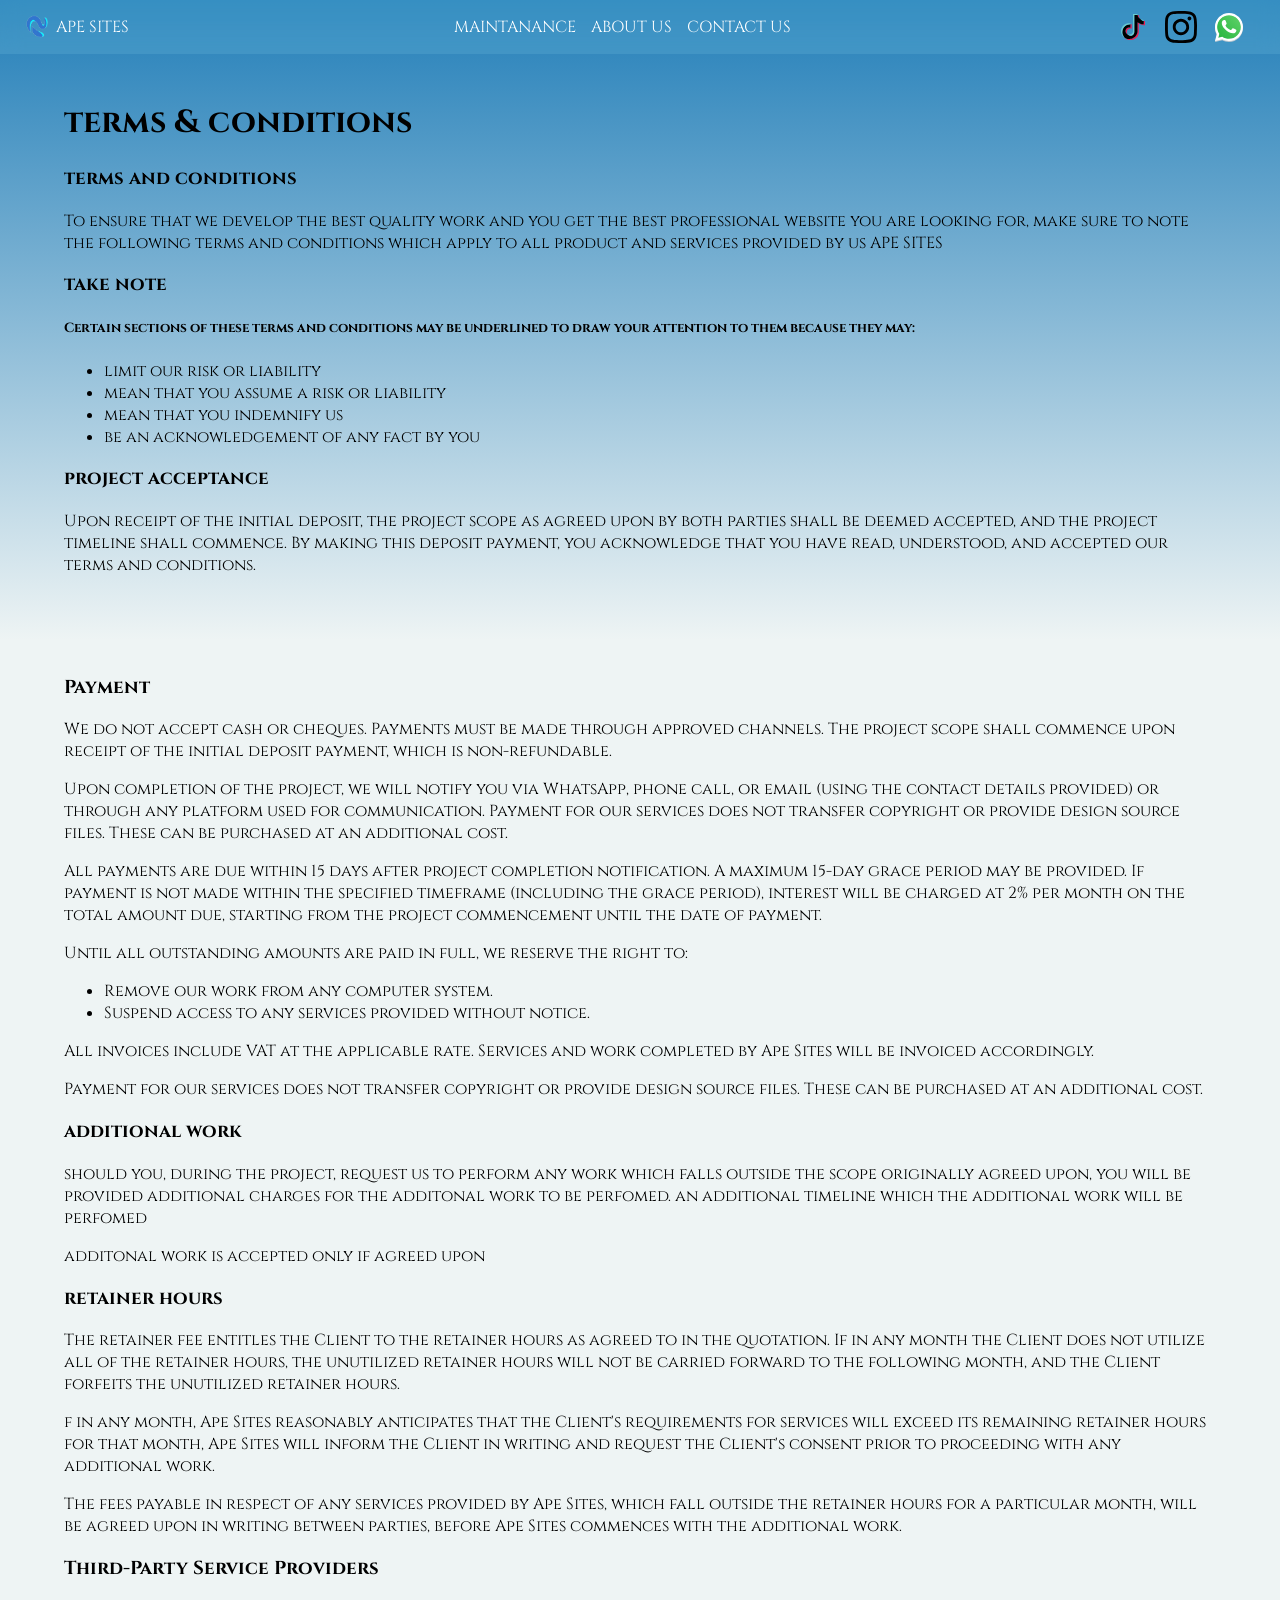
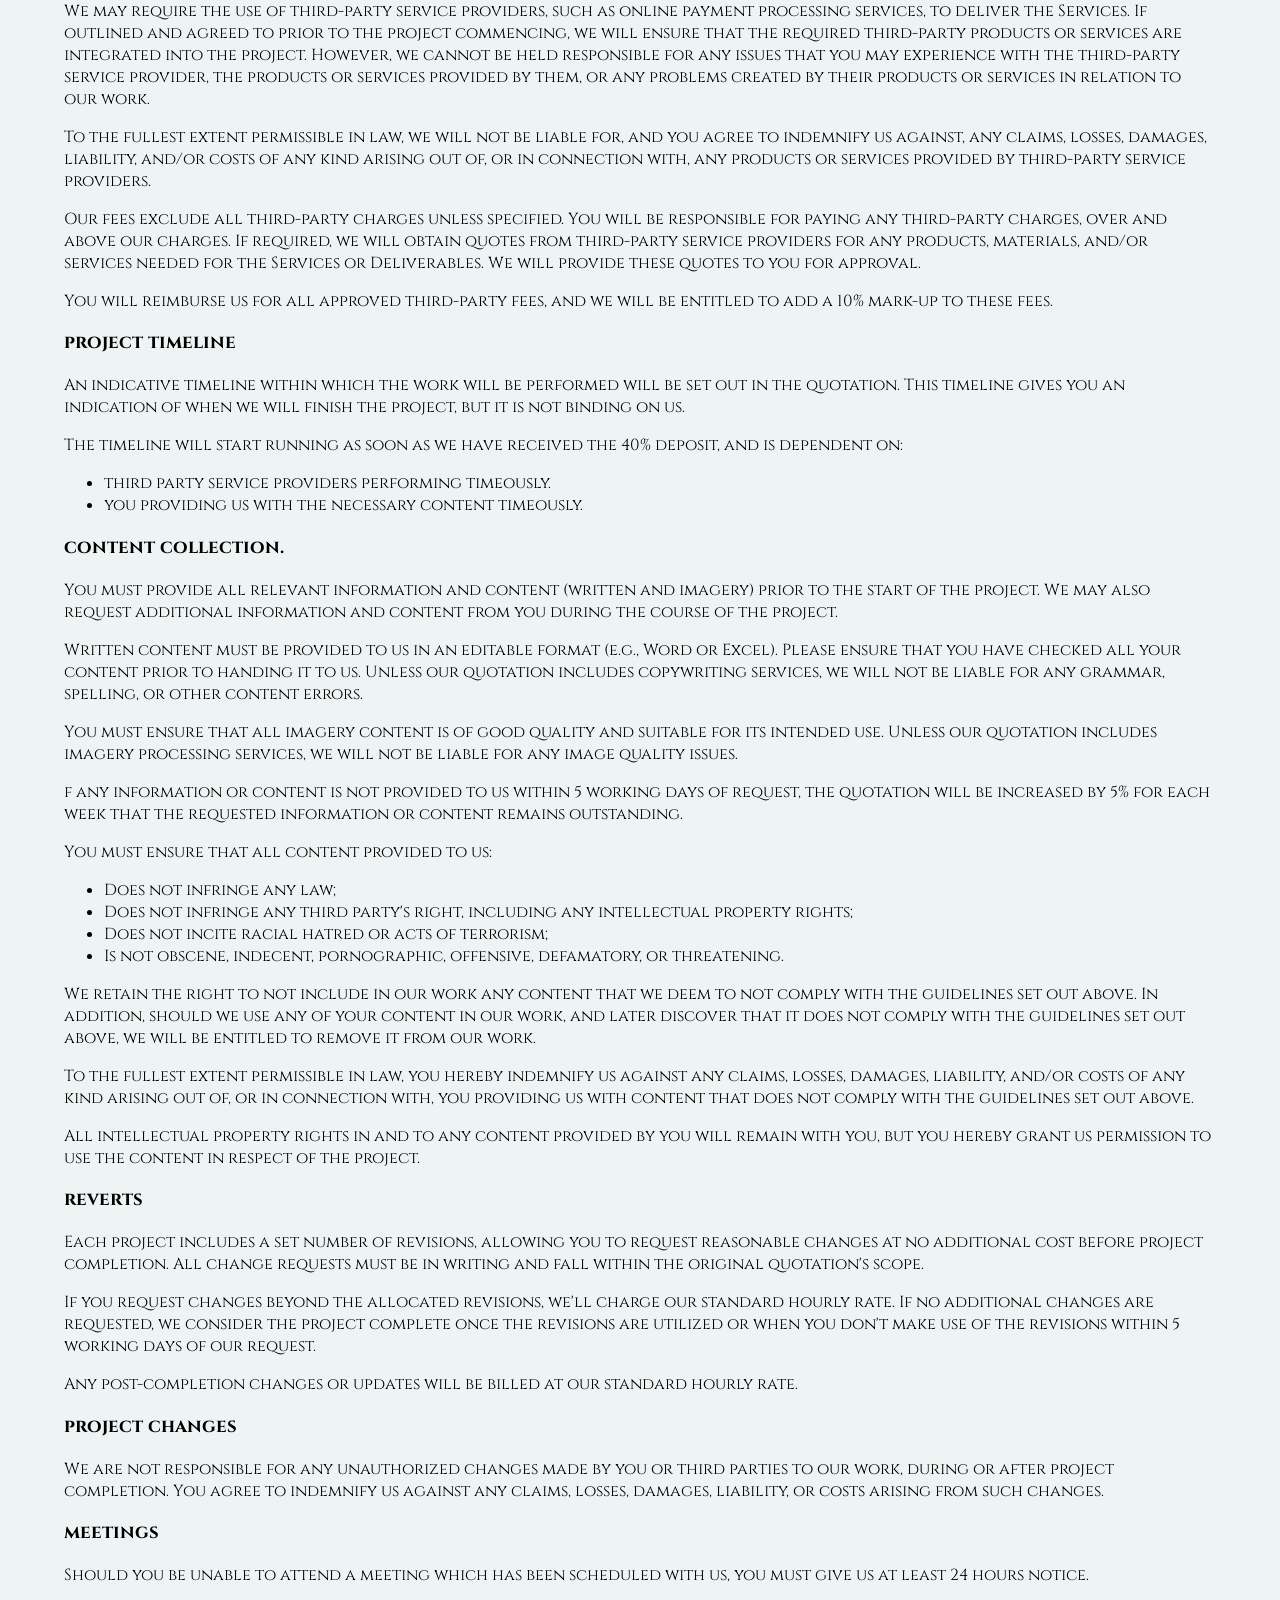
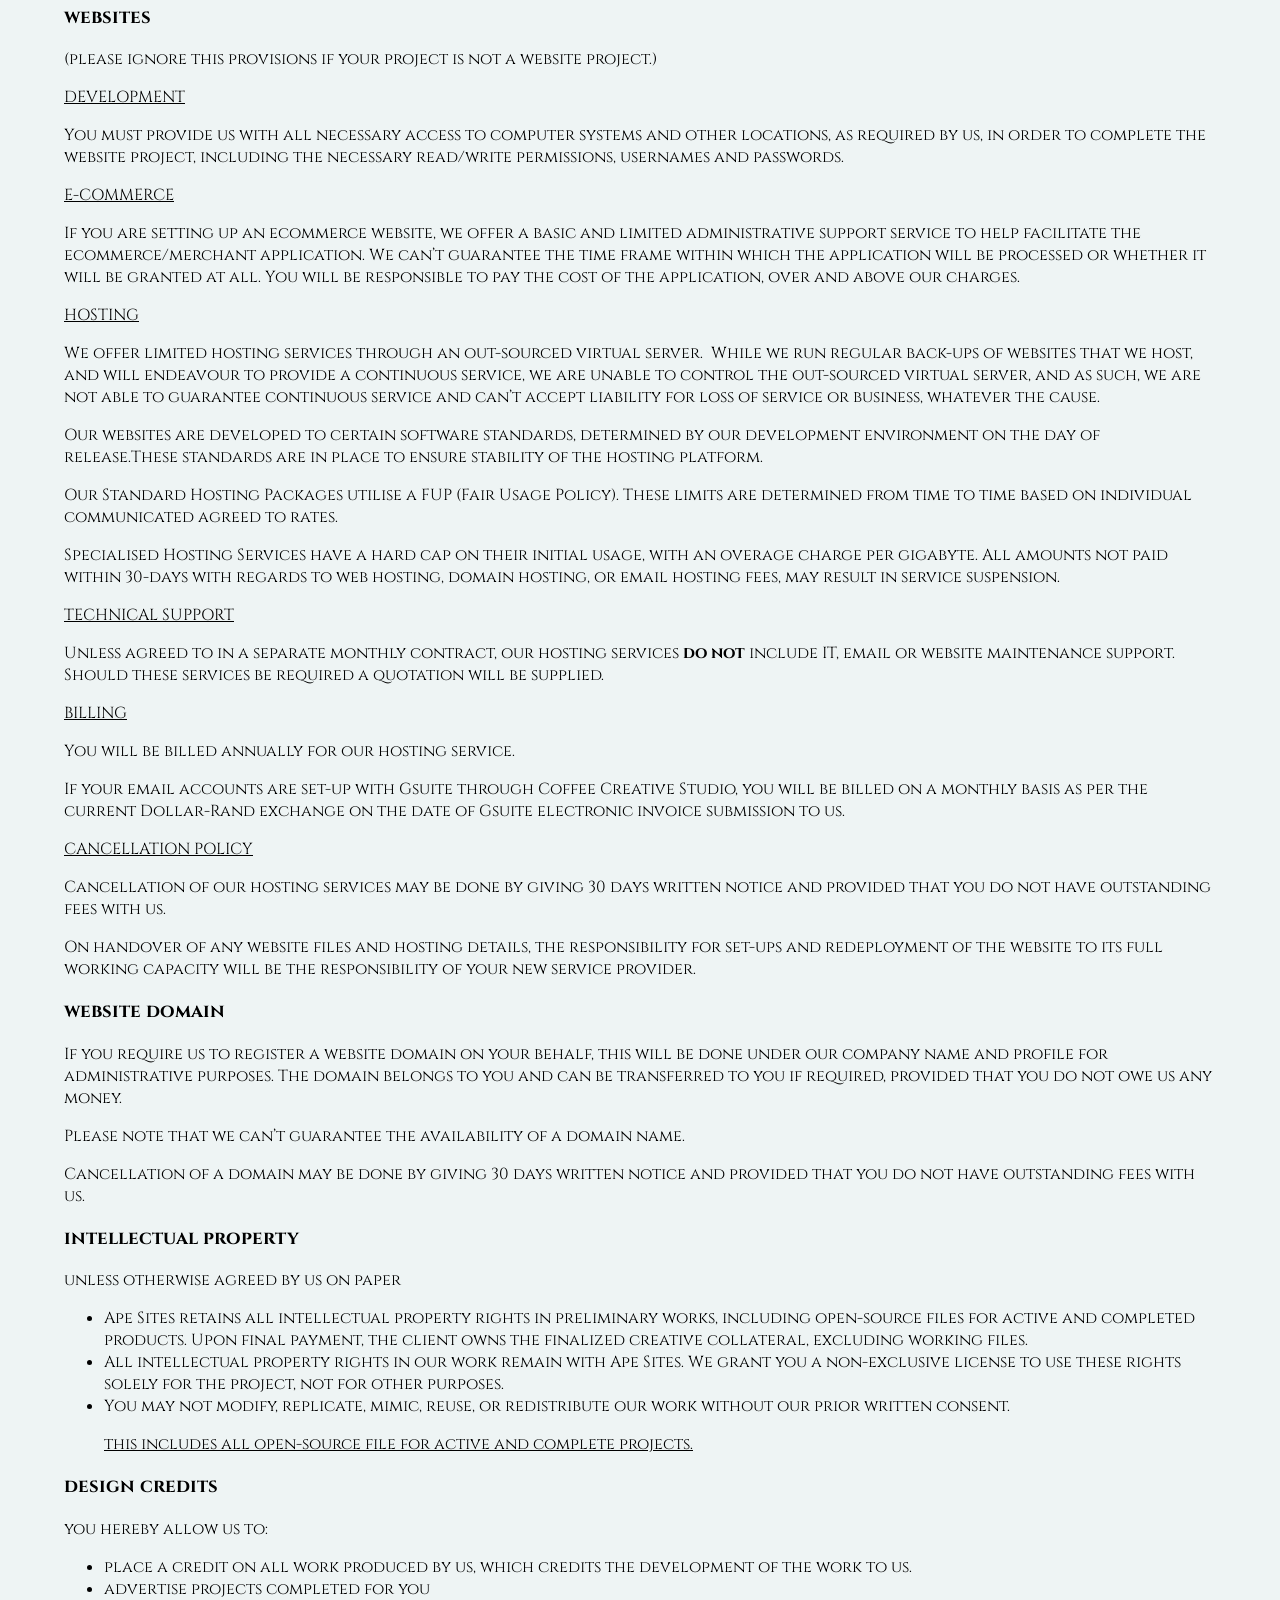
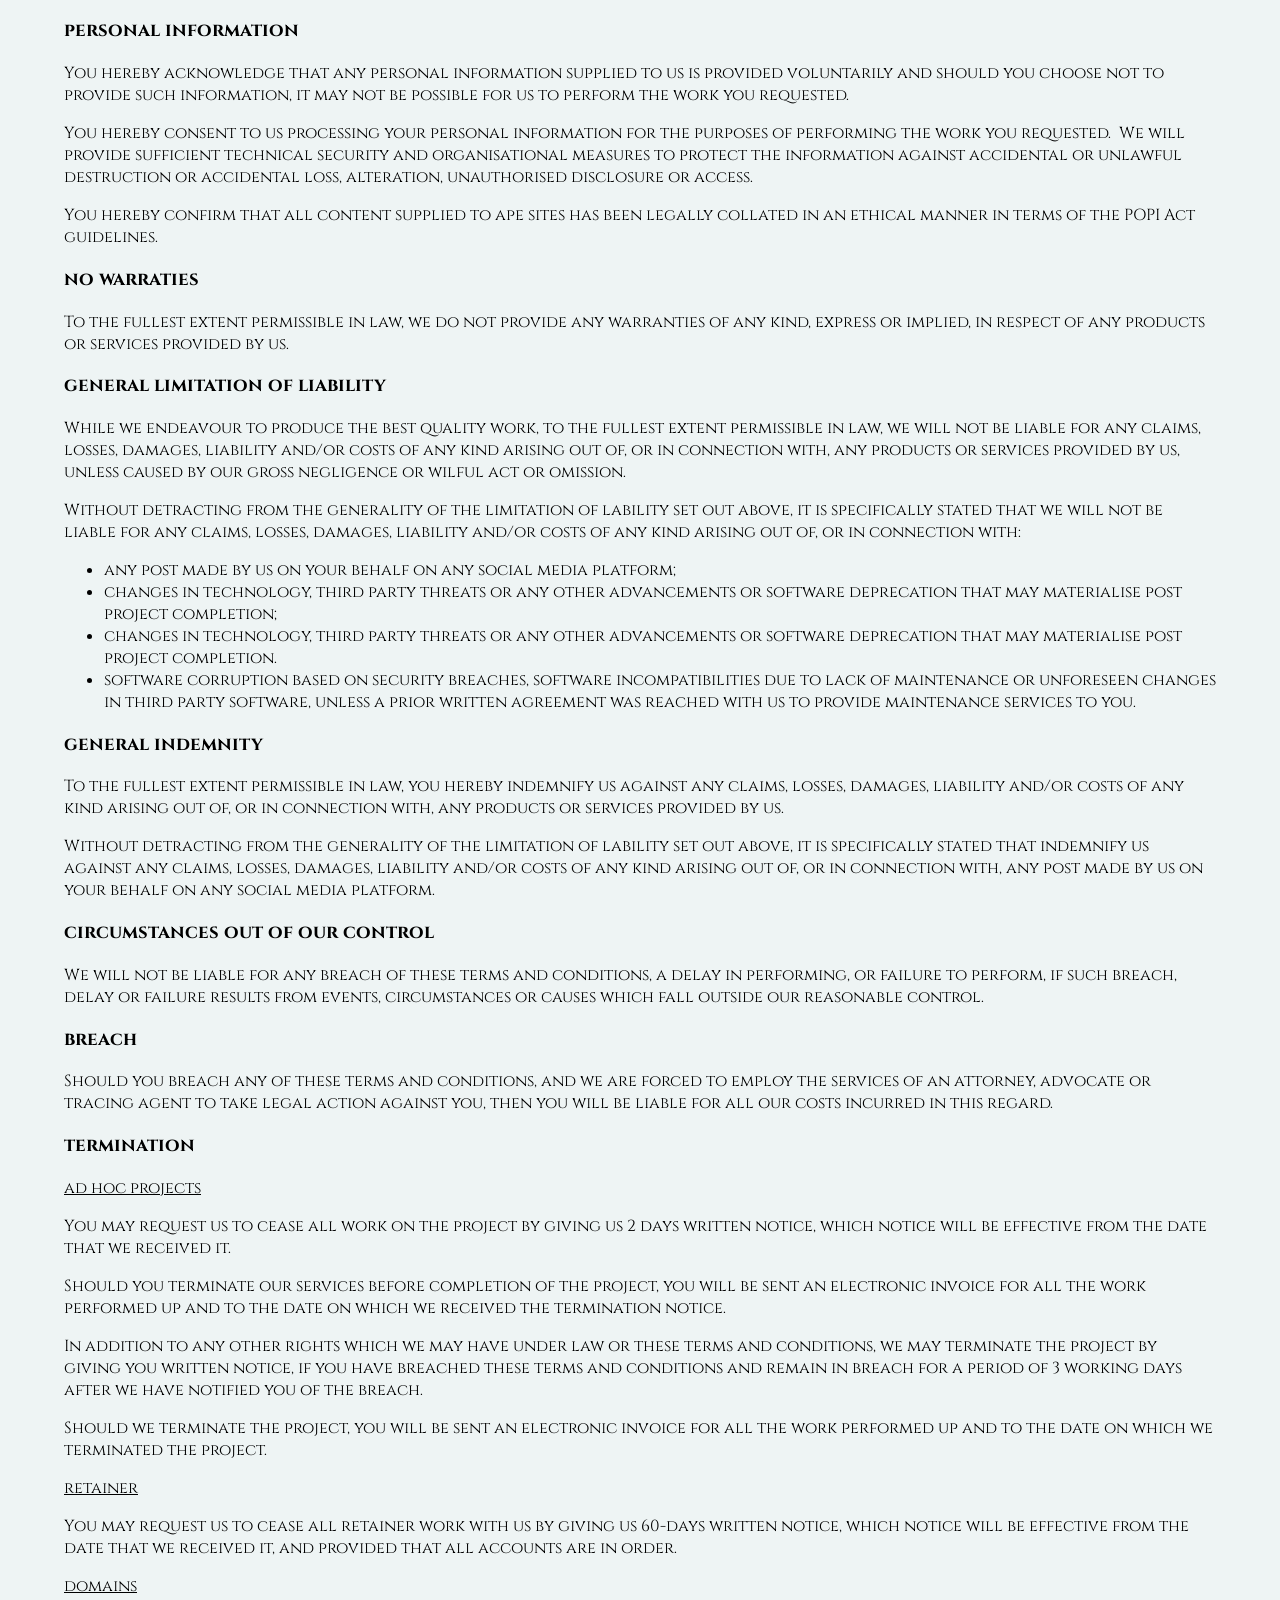
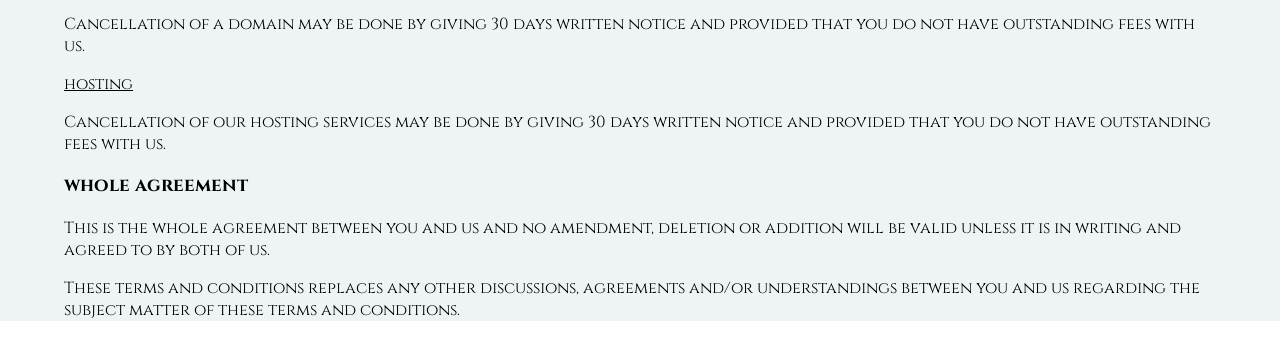
<file: terms-and-conditions.html>
<!DOCTYPE html>
<html lang="en">

<head>
    <script>
      window.dataLayer = window.dataLayer || [];
      function gtag(){dataLayer.push(arguments);}
      gtag('js', new Date());
    
      gtag('config', 'G-43RX91XPE8');
    </script>
    <meta carset="utf-8">
    <meta name="viewport" content="width=device-width, initial-scale=1.0">
    <title>contacts</title>
    <link rel="stylesheet" href="styles/header.css">
    <link rel="stylesheet" href="styles/terms-and-conditions.css">
    
    <link rel="stylesheet" href="https://unpkg.com/aos@next/dist/aos.css" />

    <link href="https://fonts.googleapis.com/css2?family=Cinzel:wght@400..900&family=Libre+Baskerville:ital,wght@0,400;0,700;1,400&display=swap" rel="stylesheet">

    <link href="https://fonts.googleapis.com/css2?family=Lato:ital,wght@0,100;0,300;0,400;0,700;0,900;1,100;1,300;1,400;1,700;1,900&family=Orbitron:wght@400..900&family=Tektur:wght@400..900&display=swap" rel="stylesheet">

</head>


<body>

    <div class="header">

            <div class="header-inner" id="header">

                <div class="header-logo-con">
                    <img class="header-logo-icon" src="icons/APE SITES ICON.png"><p class="header-logo-link">
                        <a href="index.html">APE SITES</a>
                    </p>
                </div>

                <div class="header-options-con">
                    <p class="header-option">
                        <a href="maintanance.html">MAINTANANCE</a>
                    </p>
                    <p class="header-option">
                        <a href="about-us.html">ABOUT US</a>
                    </p>
                    <p class="header-option">
                        <a href="contact.html">CONTACT US</a>
                    </p>
                </div>

                <div class="header-socials-con">

                    <div class="header-social-icon-con">
                        <a href="https:www.tiktok.com/@ape_sites" target="_blank">
                        <img class="header-social-icon" src="icons/tiktok-svgrepo-com.svg">
                        </a>
                    </div>

                    <div class="header-social-icon-con">
                        <a href="https:www.instagram.com/ape_sites" target="_blank">
                        <img class="header-social-icon" src="icons/instagram-167-svgrepo-com.svg">
                        </a>
                    </div>

                    <div class="header-social-icon-con">
                        <a href="//wa.me/27765766604">
                        <img class="header-social-icon" src="icons/whatsapp-svgrepo-com.svg">
                        </a>
                    </div>

                    <div class="social-svg-burger">

                        <nav>
                            <button class="burger-btn">
                                <span></span>
                                <span></span>
                                <span></span>
                            </button>
                            <ul class="nav-menu" id="nav-menu">
                                <li><a href="index.html">HOME</a></li>
                                <li><a href="maintanance.html">Maintanance</a></li>
                                <li><a href="about-us.html">about us</a></li>
                                <li><a Href="contact.html">contact us</a></li>
                            </ul>
                        </nav>

                    </div>


                </div>


            </div>

        </div>






    
 <div class="terms-sec">

    <div class="terms-inner-sec">

       
        <div class="terms-con">
            <h1>terms & conditions</h1>
            <h3>terms and conditions</h3>

            <p>To ensure that we develop the best quality work and you get the best professional website you are looking for, make sure to note the following terms and conditions which apply to all product and services provided by us APE SITES</p>

            <h3>take note</h3>

            <h5>Certain sections of these terms and conditions may be underlined to draw your attention to them because they may:</h5>

            <ul>
                <li>limit our risk or liability</li>
                <li>mean that you assume a risk or liability</li>
                <li>mean that you indemnify us</li>
                <li>be an acknowledgement of any fact by you</li>
            </ul>

            <h3>project acceptance</h3>
            <p>
                Upon receipt of the initial deposit, the project scope as agreed upon by both parties shall be deemed accepted, and the project timeline shall commence. By making this deposit payment, you acknowledge that you have read, understood, and accepted our terms and conditions.
            </p>
        </div>
        
    </div>
    
    <div class="terms-inner-sec-2">
        
        <div class="terms-con-2">

            <h3>Payment</h3>
            <p>
                We do not accept cash or cheques. Payments must be made through approved channels. The project scope shall commence upon receipt of the initial deposit payment, which is non-refundable.

            </p>

            <p>
                Upon completion of the project, we will notify you via WhatsApp, phone call, or email (using the contact details provided) or through any platform used for communication.
                Payment for our services does not transfer copyright or provide design source files. These can be purchased at an additional cost.


            </p>

            <p>
                All payments are due within 15 days after project completion notification. A maximum 15-day grace period may be provided.
                 If payment is not made within the specified timeframe (including the grace period), interest will be charged at 2% per month on the total amount due, starting from the project commencement until the date of payment.

            </p>

            <p>
                 Until all outstanding amounts are paid in full, we reserve the right to:
            </p>

                <ul>
                    <li>
                        Remove our work from any computer system.

                    </li>
                    <li>
                        Suspend access to any services provided without notice.

                    </li>
                </ul>

            <p>
                All invoices include VAT at the applicable rate. Services and work completed by Ape Sites will be invoiced accordingly.

            </p>

            <p>
                Payment for our services does not transfer copyright or provide design source files. These can be purchased at an additional cost.

            </p>

            <h3>additional work</h3>

            <p>should you, during the project, request us to perform any work which falls outside the scope originally agreed upon, you will be provided additional charges for the additonal work to be perfomed. an additional timeline which the additional work will be perfomed</p>
            <p>
            additonal work is accepted only if agreed upon
            </p>

            <h3>retainer hours</h3>
            <p>
                The retainer fee entitles the Client to the retainer hours as agreed to in the quotation. If in any month the Client does not utilize all of the retainer hours, the unutilized retainer hours will not be carried forward to the following month, and the Client forfeits the unutilized retainer hours.

            </p>

            <p>
               f in any month, Ape Sites reasonably anticipates that the Client's requirements for services will exceed its remaining retainer hours for that month, Ape Sites will inform the Client in writing and request the Client's consent prior to proceeding with any additional work.
 
            </p>

            <p>
               The fees payable in respect of any services provided by Ape Sites, which fall outside the retainer hours for a particular month, will be agreed upon in writing between parties, before Ape Sites commences with the additional work. 
            </p>


            <h3>
                Third-Party Service Providers
            </h3>

            <p>
                We may require the use of third-party service providers, such as online payment processing services, to deliver the Services. If outlined and agreed to prior to the project commencing, we will ensure that the required third-party products or services are integrated into the project. However, we cannot be held responsible for any issues that you may experience with the third-party service provider, the products or services provided by them, or any problems created by their products or services in relation to our work.

            </p>

            <p>
                To the fullest extent permissible in law, we will not be liable for, and you agree to indemnify us against, any claims, losses, damages, liability, and/or costs of any kind arising out of, or in connection with, any products or services provided by third-party service providers.

            </p>

            <p>
                Our fees exclude all third-party charges unless specified. You will be responsible for paying any third-party charges, over and above our charges. If required, we will obtain quotes from third-party service providers for any products, materials, and/or services needed for the Services or Deliverables. We will provide these quotes to you for approval.

            </p>

            <p>
                You will reimburse us for all approved third-party fees, and we will be entitled to add a 10% mark-up to these fees.

            </p>

            <h3>
                project timeline
            </h3>

            <p>
                An indicative timeline within which the work will be performed will be set out in the quotation. This timeline gives you an indication of when we will finish the project, but it is not binding on us.
            </p>

            <p>
                The timeline will start running as soon as we have received the 40% deposit, and is dependent on:
            </p>

            <ul>
                <li>
                    third party service providers performing timeously.
                </li>
                <li>
                    you providing us with the necessary content timeously.
                </li>
            </ul>

            <h3>
                content collection.
            </h3>

            <p>
                You must provide all relevant information and content (written and imagery) prior to the start of the project. We may also request additional information and content from you during the course of the project.
            </p>

            <p>
                Written content must be provided to us in an editable format (e.g., Word or Excel). Please ensure that you have checked all your content prior to handing it to us. Unless our quotation includes copywriting services, we will not be liable for any grammar, spelling, or other content errors.

            </p>

            <p>
                You must ensure that all imagery content is of good quality and suitable for its intended use. Unless our quotation includes imagery processing services, we will not be liable for any image quality issues.

            </p>

            <p>
                f any information or content is not provided to us within 5 working days of request, the quotation will be increased by 5% for each week that the requested information or content remains outstanding.

            </p>

            <p>
                You must ensure that all content provided to us:

            </p>

            <ul>
                <li>
                    Does not infringe any law;
                </li>
                <li>
                    Does not infringe any third party's right, including any intellectual property rights;
                </li>
                <li>
                    Does not incite racial hatred or acts of terrorism;
                </li>
                <li>
                    Is not obscene, indecent, pornographic, offensive, defamatory, or threatening.
                </li>
            </ul>

            <p>
                We retain the right to not include in our work any content that we deem to not comply with the guidelines set out above. In addition, should we use any of your content in our work, and later discover that it does not comply with the guidelines set out above, we will be entitled to remove it from our work.

            </p>

            <p>
                To the fullest extent permissible in law, you hereby indemnify us against any claims, losses, damages, liability, and/or costs of any kind arising out of, or in connection with, you providing us with content that does not comply with the guidelines set out above.

            </p>

            <p>
                All intellectual property rights in and to any content provided by you will remain with you, but you hereby grant us permission to use the content in respect of the project.

            </p>

            <h3>
                reverts
            </h3>

            <p>
                Each project includes a set number of revisions, allowing you to request reasonable changes at no additional cost before project completion. All change requests must be in writing and fall within the original quotation's scope.

            </p>

            <p>
                If you request changes beyond the allocated revisions, we'll charge our standard hourly rate. If no additional changes are requested, we consider the project complete once the revisions are utilized or when you don't make use of the revisions within 5 working days of our request.

            </p>

            <p>
                Any post-completion changes or updates will be billed at our standard hourly rate.

            </p>

            <h3>
                project changes
            </h3>

            <p>
                We are not responsible for any unauthorized changes made by you or third parties to our work, during or after project completion. You agree to indemnify us against any claims, losses, damages, liability, or costs arising from such changes.

            </p>

            <h3> meetings</h3>
            <p>
                Should you be unable to attend a meeting which has been scheduled with us, you must give us at least 24 hours notice.
            </p>

            <h3>websites</h3>
            <p>(please ignore this provisions if your project is not a website project.)</p>

            <p>
                <u>
                    DEVELOPMENT
                </u>
            </p>

            <p>
                You must provide us with all necessary access to computer systems and other locations, as required by us, in order to complete the website project, including the necessary read/write permissions, usernames and passwords.
            </p>

            <p>
                <u>
                    E-COMMERCE
                </u>
            </p>

            <p>
                If you are setting up an ecommerce website, we offer a basic and limited administrative support service to help facilitate the ecommerce/merchant application. We can’t guarantee the time frame within which the application will be processed or whether it will be granted at all. You will be responsible to pay the cost of the application, over and above our charges.
            </p>


            <p>
                <u>
                    HOSTING
                </u>
            </p>

            <p>
               We offer limited hosting services through an out-sourced virtual server.&nbsp; While we run regular back-ups of websites that we host, and will endeavour to provide a continuous service, we are unable to control the out-sourced virtual server, and as such, we are not able to guarantee continuous service and can’t accept liability for loss of service or business, whatever the cause. 
            </p>

            <p>
                Our websites are developed to certain software standards, determined by our development environment on the day of release.These standards are in place to ensure stability of the hosting platform.
            </p>

            <p>
                Our Standard Hosting Packages utilise a FUP (Fair Usage Policy). These limits are determined from time to time based on individual communicated agreed to rates.
            </p>

            <p>
                Specialised Hosting Services have a hard cap on their initial usage, with an overage charge per gigabyte. All amounts not paid within 30-days with regards to web hosting, domain hosting, or email hosting fees, may result in service suspension.
            </p>


            <p>
                <u>
                    TECHNICAL SUPPORT
                </u>
            </p>

            <p>
               Unless agreed to in a separate monthly contract, our hosting services <strong>do not</strong> include IT, email or website maintenance support. Should these services be required a quotation will be supplied. 
            </p>


            <p>
                <u>
                    BILLING
                </u>
            </p>

            <p>
               You will be billed annually for our hosting service. 
            </p>

            <p>
                If your email accounts are set-up with Gsuite through Coffee Creative Studio, you will be billed on a monthly basis as per the current Dollar-Rand exchange on the date of Gsuite electronic invoice submission to us.
            </p>

            <p>
                <u>
                    CANCELLATION POLICY
                </u>
            </p>

            <p>
               Cancellation of our hosting services may be done by giving 30 days written notice and provided that you do not have outstanding fees with us. 
            </p>

            <p>
                On handover of any website files and hosting details, the responsibility for set-ups and redeployment of the website to its full working capacity will be the responsibility of your new service provider.
            </p>


            <h3>
                website domain
            </h3>

            <p>
                If you require us to register a website domain on your behalf, this will be done under our company name and profile for administrative purposes. The domain belongs to you and can be transferred to you if required, provided that you do not owe us any money.
            </p>

            <p>
                Please note that we can’t guarantee the availability of a domain name.
            </p>

            <p>
                Cancellation of a domain may be done by giving 30 days written notice and provided that you do not have outstanding fees with us.
            </p>



            <h3>
                intellectual property
            </h3>

            <p>
                unless otherwise agreed by us on paper
            </p>

            <ul>
                <li>
                    Ape Sites retains all intellectual property rights in preliminary works, including open-source files for active and completed products. Upon final payment, the client owns the finalized creative collateral, excluding working files.
                </li>
                <li>
                    All intellectual property rights in our work remain with Ape Sites. We grant you a non-exclusive license to use these rights solely for the project, not for other purposes.
                </li>

                <li>
                    You may not modify, replicate, mimic, reuse, or redistribute our work without our prior written consent.
                </li>

                <p>
                    <u>
                        this includes all open-source file for active and complete projects.
                    </u>
                </p>
            </ul>


            <h3>
                design credits
            </h3>

            <p>
                you hereby allow us to:
            </p>

            <ul>
                <li>
                    place a credit on all work produced by us, which credits the development of the work to us.
                </li>
                <li>
                    advertise projects completed for you
                </li>
            </ul>

            <h3>
                personal information
            </h3>

            <p>
                You hereby acknowledge that any personal information supplied to us is provided voluntarily and should you choose not to provide such information, it may not be possible for us to perform the work you requested.
            </p>

            <p>
                You hereby consent to us processing your personal information for the purposes of performing the work you requested.&nbsp; We will provide sufficient technical security and organisational measures to protect the information against accidental or unlawful destruction or accidental loss, alteration, unauthorised disclosure or access.
            </p>
            <p>
                You hereby confirm that all content supplied to ape sites has been legally collated in an ethical manner in terms of the POPI Act guidelines.
            </p>

            <h3>
                no warraties
            </h3>

            <p>
                To the fullest extent permissible in law, we do not provide any warranties of any kind, express or implied, in respect of any products or services provided by us.
            </p>

            <h3>
                general limitation of liability
            </h3>

            <p>
                While we endeavour to produce the best quality work, to the fullest extent permissible in law, we will not be liable for any claims, losses, damages, liability and/or costs of any kind arising out of, or in connection with, any products or services provided by us, unless caused by our gross negligence or wilful act or omission.
            </p>

            <p>
                Without detracting from the generality of the limitation of lability set out above, it is specifically stated that we will not be liable for any claims, losses, damages, liability and/or costs of any kind arising out of, or in connection with:
            </p>

            <ul>
                <li>
                    any post made by us on your behalf on any social media platform;
                </li>
                <li>
                    changes in technology, third party threats or any other advancements or software deprecation that may materialise post project completion;
                </li>
                <li>
                    changes in technology, third party threats or any other advancements or software deprecation that may materialise post project completion.
                </li>
                <li>
                    software corruption based on security breaches, software incompatibilities due to lack of maintenance or unforeseen changes in third party software, unless a prior written agreement was reached with us to provide maintenance services to you.
                </li>

            </ul>

            <h3>
                general indemnity
            </h3>
            <p>
                To the fullest extent permissible in law, you hereby indemnify us against any claims, losses, damages, liability and/or costs of any kind arising out of, or in connection with, any products or services provided by us.
            </p>
            <p>
                Without detracting from the generality of the limitation of lability set out above, it is specifically stated that indemnify us against any claims, losses, damages, liability and/or costs of any kind arising out of, or in connection with, any post made by us on your behalf on any social media platform.
            </p>
            <h3>
                circumstances out of our control
            </h3>
            <p>
                We will not be liable for any breach of these terms and conditions, a delay in performing, or failure to perform, if such breach, delay or failure results from events, circumstances or causes which fall outside our reasonable control.
            </p>
            <h3>
                breach
            </h3>
            <p>
                Should you breach any of these terms and conditions, and we are forced to employ the services of an attorney, advocate or tracing agent to take legal action against you, then you will be liable for all our costs incurred in this regard.
            </p>

            <h3>
                termination
            </h3>
            <p>
                <u>
                    ad hoc projects
                </u>
            </p>
            <p>
                You may request us to cease all work on the project by giving us 2 days written notice, which notice will be effective from the date that we received it.
            </p>
            <p>
                Should you terminate our services before completion of the project, you will be sent an electronic invoice for all the work performed up and to the date on which we received the termination notice.
            </p>
            <p>
                In addition to any other rights which we may have under law or these terms and conditions, we may terminate the project by giving you written notice, if you have breached these terms and conditions and remain in breach for a period of 3 working days after we have notified you of the breach.
            </p>
            <p>
                Should we terminate the project, you will be sent an electronic invoice for all the work performed up and to the date on which we terminated the project.
            </p>

            <p>
                <u>
                    retainer
                </u>
            </p>

            <p>
                You may request us to cease all retainer work with us by giving us 60-days written notice, which notice will be effective from the date that we received it, and provided that all accounts are in order.
            </p>

            <p>
                <u>
                    domains
                </u>
            </p>

            <p>
                Cancellation of a domain may be done by giving 30 days written notice and provided that you do not have outstanding fees with us.
            </p>

            <p>
                <u>
                    hosting
                </u>
            </p>

            <p>
                Cancellation of our hosting services may be done by giving 30 days written notice and provided that you do not have outstanding fees with us.
            </p>

            <h3>
                whole agreement
            </h3>

            <p>
                This is the whole agreement between you and us and no amendment, deletion or addition will be valid unless it is in writing and agreed to by both of us.
            </p>
            <p>
                These terms and conditions replaces any other discussions, agreements and/or understandings between you and us regarding the subject matter of these terms and conditions.
            </p>


        </div>
       
        
    </div>

 </div>




   <script src="scripts/main.js"></script>

</body>


</html>
</file>
<file: styles/new-landing.css>
body{
    margin: 0;
    padding: 0;
}
.landing{
    width: 100%;
    height: 100lvh;    
    position: relative;
    background-image: url(../images/background.webp);
    background-position: center;
    color: white;
}
.landing-inner{
    width: 72%;
    height: 72%;
    background-color: rgb(129, 206, 230, 0.2);
    backdrop-filter: blur(10px);
    position: absolute;
    left: 14%;
    top: 18%;
    border-radius: 1rem;
    padding: 1rem;
}
.landing-sec-container{
    width: 96%;
    height: 90%;
    margin: 2%;
    display: flex;
    flex-direction: row;
    justify-content: space-between;
}
.landing-left-con{
    width: 60%;
    display: flex;
    flex-direction: column;
    gap: 7%;
}
.agency-title-con{
    width: 100%;
    height:65%;
    border-radius: 1rem;
    border: solid 2px white;
    overflow: hidden;
    position: relative;
    font-weight: 700;
    align-items: center;
    align-content: center;
}
.agency-title-img{
    width: 100%;
    height: 100%;

}
.agency-title-heading{
    width: 100%;
    height: 100%;
    display: flex;
    flex-direction: column;
}
.title-bold{
    text-align: center;
    font-weight: 900;
    font-size: 36px;
    margin-bottom: 0;
    margin-top: 0;
    font-family: arvo;
    color: yellow;
}
.title-middle{
    text-align: center;
    padding-top: 0;
    margin-top: 0;
    margin-bottom: 0;
    padding-bottom: 0;
    font-size: 28px;
}
.title-bottom{
    text-align: center;
    margin-top: 0;
    padding-top: 0;
    font-size: 12px;
}



.agency-title-filter{
    position: absolute;
    top: 0;
    left: 0;
    width: 100%;
    height: 100%;
    background-color: rgba(34, 60, 67, 0.5);
    backdrop-filter: blur(10px);
    z-index: -1;
}

.analytics-con{
    width: 100%;
    height: 28%;
    border: solid 2px white;
    border-radius: 1rem;
    overflow: hidden;
    position: relative;
    display: grid;
    grid-template-columns: repeat(auto-fit, minmax(6rem, 1fr));
}
.analytics{
    display: flex;
    flex-direction: row;
    align-content: center;
    align-items: center;
    gap: 5px;
    justify-self: center;
}
.analytics-number{
    width: 18px;
    text-align: center;
    border: solid 2px white;
    border-radius: 10px;
}



.landing-right{
    width: 37%;
    display: flex;
    flex-direction: column;
    gap: 7%;
    font-weight: lighter;
}
.landing-right-top{
    width: 100%;
    height: 65%;
}
.landing-heading{
    width: 100%;
    height: 25%;
    color: white;
    font-weight: 900;
}
.landing-heading h1{
    font-size: 18px;
    width: 70%;
    margin-top: 0;
    
}


.stats-sec{
    width: 100%;
    height: 75%;
}
.landing-stats-con{
    display: flex;
    flex-direction: row;
    justify-content: space-between;
    padding-top: 10px;
    border-top: solid 1px white;
}


.stat-title{
    display: flex;
    flex-direction: row;
}
.stat-title p{
    margin: 0;
    padding: 0;
}
.stat-icon{
    width: 1rem;
    margin-bottom: 0;
    padding-right: 5px;
}
.stat-desc p{
    padding-top: 3px;
    margin-top: 0;
    margin-bottom: 0;
}


.landing-desc h2{
    font-size: 13px;
    font-family: arvo;
    font-weight: lighter;
}

.landing-links-con{
    display: flex;
    flex-direction: row;
    gap: 10px;
}
.landing-link{
    font-size: 10px;
    padding-left: 1rem;
    padding-right: 1rem;
    padding-top: 5px;
    padding-bottom: 5px;
    border-radius: 1rem;
    background-color: rgba(158, 188, 196, 0.8);
}
.landing-link a{
    text-decoration: none;
    color: white;
}
.first-link{
    background-color: rgb(2, 112, 197);
}




.profile-sec{
    width: 90%;
    height: 22%;
    border-radius: 1rem;
    padding: 10px;
    margin: 0 auto;
    background-color: rgb(166, 185, 189, 0.5);
    color: black;
}

.profile{
    display: flex;
    flex-direction: row;
    justify-content: space-between;
}
.profile-details{
    display: flex;
    flex-direction: row;
    align-items: center;
    align-content: center;
    justify-content: center;
    justify-items: center;
}
.profile-pic-con{
    width: 18px;
    height: 18px;
    margin-top: 0;
    padding-top: 0;
    border-radius: 10px;
    overflow: hidden;
}
.profile-pic{
    width: 100%;
    height: 100%;
}
.profile-titles-con{
    padding-top: 4px;
    padding-left: 2px;
}
.profile-name{
    font-size: 10px;
    margin-top: 0;
    margin-bottom: 0;
}
.profile-handle{
    font-size: 5px;
    margin-top: 0;
}
.profile-share-icon{
    width: 15px;
    height: 15px;
}
.share-icon{
    width: 15px;
    height: 15px;
}

.profile-content-con{
    margin-top: 0;
    display: flex;
    flex-direction: row;
    justify-content:center;
}
.profile-content{
    width: 4rem;
}
.content-title{
    font-size: 12px;
    margin-top: 0;
    padding-top: 0;
    padding-bottom: 0;
    margin-bottom: 0;
    text-align: center;
}
.content-count{
    margin-top: 0;
    padding-top: 0;
    margin-bottom: 0;
    padding-bottom: 0;
    font-size: 13px;
    text-align: center;
}
.middle{
    border-left: solid 1px white;
    border-right: solid 1px white;
    margin-right: 10px;
    margin-left: 10px;
}

@media (max-width: 996px) {
    .landing-inner{
        width: 80%;
        left: 9%;
    }
}

@media (max-width: 770px) {
    .landing-inner{
        height: 80%;
        top: 12%;
    }
    .landing-sec-container{
        display: flex;
        flex-direction: column;
        gap: 2rem;
        justify-content: center;
    }
    .landing-left-con{
        flex-direction: row;
        width: 100%;
        height: 40%;
    }
    .agency-title-con{
        height: 100%;
        width:70%;
    }
    .analytics-con{
        width: 30%;
        height: 100%;
    }
    .analytics{
        justify-self:first baseline;
        margin-left: 15px;
    }
    .analytics-number{
        width: 10px;
        height: 10px;
        font-size: 9px;
    }



    .landing-right{
        width: 100%;
        height: 60%;
    }
    .landing-right-top{
        height: 80%;
    }
    .profile-sec{
        width: 60%;
        height: 23%;
    }

}

@media (max-width: 550px) {
    .landing-inner{
        left: 6%;
    }
    .analytics-con{
        display: none;
    }
    .agency-title-con{
        width: 100%;
    }
    .landing-heading{
        width: 100%;
    }
    .landing-heading h1{
        width: 100%;
    }
    
    .profile-sec{
        width: 90%;
    }
    .profile-details{
        width: 70%;
        justify-content: normal;
    }  
    .profile-titles-con{
        width: 40%;
    }

    .profile-name{
        width: 90%;
    } 
}
</file>
<file: styles/header.css>
.header{
    width: 100%;
    position: fixed;
    top: 0;
    left: 0;
    z-index: 100;
    color: white;
    background-color: rgb(129, 206, 230, 0.2);
    backdrop-filter: blur(10px);
}
.header-inner{
    width: 97%;
    display: flex;
    flex-direction: row;
    justify-content: space-between;
    margin: 0 auto;
}
.header-logo-con{
    display: flex;
    flex-direction: row;
    align-items: center;
}
.header-logo-icon{
    width: 2.3rem;
    height: 2rem;
}
.header-logo-link a{
    text-decoration: none;
    color: white;
}


.header-options-con{
    display: flex;
    flex-direction: row;
    gap: 15px;
}
.header-option a{
    text-decoration: none;
    color: white;
}

.header-socials-con{
    display: flex;
    flex-direction: row;
    gap: 1rem;
    align-items: center;
    margin-right: 1rem;
}
.header-social-icon-con{
    width: 2rem;
    height: 2rem;
}
.header-social-icon{
    width: 100%;
    height: 100%;
}


.social-svg{
    width: 2rem;
}
.social-svg-burger{
    display: none;
    width: 2rem;
}
.social{
    width: 100%;
}

.burger-btn{
    display: block;
    width: 30px;
    cursor: pointer;
    border: none;
    background-color: transparent;
    padding-top: 10px;
    
    
}
.burger-btn span{
    display: block;
    background-color: white;
    width: 30px;
    height: 4px;
    margin-bottom: 3px;
}
.nav-menu{
    display: none;
    position: absolute;
    width: 30%;
    height: 100lvh;
    transition: 3s ease-in-out;
    transform:  translateX(100%);
    top: 30px;
    right: 0;
    background-color: rgb(129, 206, 230, 0.7);
    padding-left: 1rem;
    
}
.nav-menu li{
    display: flex;
    justify-content: center;
    margin-bottom: 10px;
    padding-top: 1rem;
}
.nav-menu a{
    text-decoration: none;
    color: black;
    font-weight: bold;
}
.nav-menu.show{
    display: block;
    transform: translateX(0);
}


@media (max-width: 670px) {
    .header-social-icon-con{
        display: none;
    }
    .header-options-con{
        display: none;
    }
    .social-svg-burger{
        display: block;
    }
    .header-logo-link a{
        color: black;
        font-weight: bold;
    }
    .burger-btn span{
        background-color: black;
    }
}
@media (max-width: 520px) {
    .nav-menu li{
        justify-content: normal;
    }
    .nav-menu{
        width: 40%;
    }
}
</file>
<file: styles/services.css>
.services{
    display: flex;
    flex-direction: column;
    justify-content: center;
    width: 100%;
    padding-top: 4rem;
    padding-bottom: 1rem;
    background-color: rgb(238, 244, 244);
    padding-bottom: 6rem;

}
.services-inner-container{
    width: 90%;
    margin: 0 auto;
}


.services-top{
    display: flex;
    flex-direction: row;
    gap: 3rem;
    width: 100%;
    min-height: 30%;
    
}
.top-service-header{
 width: 50%;
}
.top-service-header h1{
    width: 80%;
    text-align: center;
}


.top-service-right{
    width: 40%;
    display: flex;
    flex-direction: column;
    align-items: center;
}
.top-service-right button{
    display: flex;
    padding-top: 1rem;
    padding-bottom: 1rem;
    padding-left: 2rem;
    padding-right: 2rem;
    border-radius: 2rem;
    border: solid 1px rgb(90, 206, 90);
    background-color: rgb(90, 206, 90);
    font-weight: bold;
    color: white;
    align-items: center;
}
.whats-button a{
    text-decoration: none;
    color: white;
    display: flex;
    flex-direction: row;
    align-items: center;
}
.service-order-icon{
    width: 22px;
    margin-right: 8px;
}


.services-bottom{
    display: grid;
    grid-template-columns: repeat(auto-fit, minmax(200px, 1fr));
    grid-auto-rows: min-content;
    justify-content: center;
    width: 100%;
    min-height: 70%;
    gap: 3rem;
    padding-bottom: 1rem;
}

.service-con{
    display: flex;
    flex-direction: column;
    align-items: center;
    margin-top: 1rem;
    width: 12rem;
    min-height: 16rem;
    margin: 0 auto;

}
.service-icon-con{
    width: 90%;
    min-height: 40%;
}
.service-icon{
    width: 6rem;
}

.service-desc{
    display: flex;
    flex-direction: column;
    margin-left: 10px;
}


.service-desc h3{
    margin-bottom: 5px;
    font-size: 25px;
}
.service-desc p{
    margin-top: 0;
    margin-bottom: 5px;
}


@media(max-width: 950px) {
    .services-top{
        display: flex;
        flex-direction: column;
        align-items: center;
        justify-content: center;
        gap: 0;
        padding-bottom: 2rem;
    }
    .top-service-header h1{
        border-bottom: solid 1px black;
    }
    .top-service-header{
        width: 100%;
        display: flex;
        justify-content: center;
        align-items: center;
        margin-bottom: 0;
        padding-bottom: 0;
    }
    .top-service-right{
        width: 70%;
        margin-top: 0;
        display: flex;
        align-items: center;
        justify-content: center;
        color: rgb(98, 110, 114);

    }
}

@media (max-width: 720px) {
    .top-service-right{
        width: 60%;
    }
}

@media (max-width: 565px) {
    .top-service-header h1{
        font-size: 20px;
    }
    .top-service-right{
        width: 80%;
    }
    .top-service-right h3{
        text-align: center;
    }

}
</file>
<file: styles/second-page.css>
.second-page{
    display: flex;
    align-content: center;
    justify-content: center;
    margin-top: 0;
    padding-top: 4rem;
    padding-bottom: 3rem;

    background: linear-gradient(360deg, rgb(238, 244, 244), rgb(148, 188, 214));
    border: none;
}
.second-inner-page{
    display: flex;
    flex-direction: column;
    align-items: center;
    width: 90%;
    
}
.pictures-frame{
    display: flex;
    flex-direction: row;
    justify-content: center;
    gap: 3rem;
    padding-top: 2rem;
    width: 70%;
}
.picture-container{
    height: 15rem;
    width: 13rem;
    overflow: hidden;
    object-fit:contain;
    border-radius: 2rem;
}
.pic{
    width: 100%;
    height: 100%;
}

.stats{
    display: flex;
    flex-direction: row;
    gap: 7rem;
}

.stats-con{
    display: flex;
    flex-direction: column;
    align-items: center;
    margin-top: 2rem;
    width: 10rem;

}
.icon-container{
    width: 5rem;
    height: 5rem;
}
.icon{
    width: 100%;
}
.stat{
    display: flex;
    flex-direction: column;
    justify-items: center;
    align-items: center;
}

.stat-number{
    margin-bottom: 0;
    margin-top: 10px;
    font-size: 30px;
}
.stat-paragraph{
 padding-top: 0;
 margin-top: 0;
 text-align: center;
 width: 6rem;
}

@media (max-width: 730px) {
    .second-page{
        padding-bottom: 0;
    }
    .pictures-frame{
        display: none;
    }
    .stats{
        flex-direction: column-reverse;
        gap: 2rem;
    }
}
</file>
<file: styles/index.css>
body{
    margin: 0;
}
body p{
    font-family: cinzel;
    font-size: 14px;
}
body h1, h2, h3 {
    font-family: cinzel;
}
.scroll-up-con{
    display: flex;
    align-items: center;
    justify-content: center;
    width: 2rem;
    height: 2rem;
    background-color: #3c8b96;
    border-radius: 1rem;
    position: fixed;
    bottom: 1rem;
    right: 2rem;
    z-index: 100;
}
.scroll-icon{
    width: 20px;
}
</file>
<file: styles/packages.css>
.package-sec{
    display: flex;
    align-items: center;
    justify-content: center;
    width: 100%;
    min-height: 25rem;
    background-color: rgb(238, 244, 244);
    padding-bottom: 5rem;
    padding-top: 4rem;
}
.package-inner-sec{
    width: 98%;
    min-height: 20rem;
}

.package-top{
 display: flex; 
 flex-direction: column;
 align-items: center;  
 width: 90%;
 margin: 0 auto;
 text-align: center;
}

.package-bottom{
    display: grid;
    grid-template-columns: repeat(auto-fit, minmax(330px, 1fr));
    justify-content: center;
    width: 100%;
    gap: 3rem;
    margin-top: 2rem;
    border-radius: 10px;
}


.package{
    width: 20rem;
    border-radius: 1rem;
    background: linear-gradient(360deg, rgb(238, 244, 244), rgb(35, 127, 185, 0.3));
    padding-bottom: 1rem;
    margin: 0 auto;
}

.package-title{

    display: flex;
    align-items: center;
    justify-content: center;
    font-weight: bold;
    margin-top: 1rem;

    
}
.package-star{
    width: 3rem;
    margin-left: 1rem;
}

.package-deal{
    margin-left: 1rem;
}
.package-deal h1{
    margin-bottom: 0px;
}
.package-deal h2{
    margin-top: 10px;
}

.package-details li{
    list-style: none;
    font-size: large;
    margin-bottom: 10px;
}
.list-icon{
    width: 1rem;
    margin-right: 10px;
}


.package-button-con{
    display: flex;
    justify-content: center;
}
.package-button{
    display: flex;
    align-items: center;
    padding-top: 1rem;
    padding-bottom: 1rem;
    padding-left: 2rem;
    padding-right: 2rem;
    border-radius: 2rem;
    border: solid 1px rgb(49, 186, 49);
    background-color: rgb(49, 186, 49);
    font-weight: bold;
    color: white;
}
.package-icon{
    width: 22px;
    margin-right: 10px;
}


@media (max-width: 398px) {
    .package-top h1{
        font-size: 20px;
    }
    .package{
        width: 18rem;
    }
}

@media (max-width: 330px) {
    .package-top{
        background: linear-gradient(360deg, rgb(238, 244, 244), rgb(35, 127, 185, 0.3));
    }
}
</file>
<file: styles/maintanance.css>
.maintanance-link-sec{
    width: 100%;
    background-color: rgb(238, 244, 244);
    padding-bottom: 2rem;
}
.maintanance-link-inner{
    width: 90%;
    margin: 0 auto;
}
.maintanance-link-header h2{
    width: 100%;
    display: flex;
    justify-content: center;
    margin-top: 0;
}
.maintanance-link-content{
    text-align: center;
}
.maintanance-link{
    width: 60%;
    margin: 0 auto;
    background-color: rgb(100, 190, 243);
    padding-top: 10px;
    padding-bottom: 10px;
    padding-right: 10px;
    padding-left: 10px;
    border-radius: 1rem;
    text-align: center;
    font-weight: bold;
}
.maintanance-link a{
    text-decoration: none;
    color: black;
}





body{
    margin: 0;
    padding: 0;
    font-family: cinzel;
}

.maintanance-page{
    padding-top: 3rem;
    background: linear-gradient(360deg, rgb(238, 244, 244), rgb(35, 127, 185));
}
.maintanance-page-inner{
    width: 100%;
}
.maintanance-page-inner h2{
    width: 100%;
    display: flex;
    justify-content: center;
}

.maintanance-page-content{
   width: 90%;
   margin:  0 auto; 
   text-align: center;
}



.maintanance-services-con{
    width: 95%;
    margin:  0 auto;
    display: grid;
    grid-template-columns: repeat(auto-fit, minmax(14rem, 1fr));
    gap: 3rem;
    padding-top: 1rem;
    padding-bottom: 3rem;
}

.maintanance-service{
    background-color: rgba(237, 237, 237, 0.3);
    padding: 1rem;
    position: relative;
}
.maintanance-service h3{
    font-size: 13px;
}
.maintanance-service p{
    font-size: 12px;
}
.maintanance-service-button{
    background-color: rgb(34, 146, 206);
    width: 70%;
    padding-top: 5px;
    padding-bottom: 5px;
    display: flex;
    justify-content: center;
    border-radius: 10px;
    
}
.maintanance-service-button a{
    text-decoration: none;
    display: flex;
    color: white;
    font-weight: bold;
    text-align: center;
}

.on-going{
    width: 80%;
    margin: 0 auto;
    padding-left: 3rem;
    padding-right: 3rem;
    padding-bottom: 3rem;
    padding-top: 2rem;
    background-color: rgba(237, 237, 237, 0.3);
}
.on-going h2{

    justify-self: center;
    text-align: center;
}
.on-going-button{
    width: 80%;
    background-color: rgb(34, 146, 206);
    margin: 0 auto;
    text-align: center;
    padding-top: 1rem;
    padding-bottom: 1rem;
    border-radius: 2rem;
    margin-top: 2rem;
}
.on-going-button a{
    text-decoration: none;
    color: white;
}

@media (max-width: 500px) {
    .maintanance-page-inner h2{
        font-size: 15px;
        margin: 0 auto;
        text-align: center;
        padding-top: 1rem;
    }
    .maintanance-page-content p{
        font-size: 15px;
        margin:  0 auto;
    }
    .on-going{
        width: 80%;
        padding: 1rem;
    }
    .on-going h2, p{
        font-size: 15px;
    }
    .on-going-button{
        font-size: 15px;
    }
}



@media (max-width: 440px) {
    .maintanance-link-header h2{
        font-size: 15px;
    }
    .maintanance-link-content{
        width: 90%;
        margin: 0 auto;
    }
    .maintanance-link-content p{
        font-size: 10px;
        width: 100%;
    }
    .maintanance-link{
        font-size: 10px;
        width: 90%;
    }
    .on-going p {
        width: 100%;
    }
}
@media (max-width: 335px) {
    .maintanance-service h3, p{
        text-align: center;
        margin: 0 auto;
    }
}
</file>
<file: styles/trusted-clients.css>
.trusted-by-sec{
    width: 100%;
    height: 10rem;
    overflow: hidden;
    background-color: rgb(238, 244, 244);
}
.trusted-by-inner{
    width: 200%;
    height: 100%;
    display: flex;
    justify-content: space-between;
    flex-direction: row;
    align-items: center;
    animation: scroll-left 50s linear infinite;
    overflow: hidden;
}

.trusted-client-con{
    width: 7rem;
    height: 7rem;
    border-radius: 10px;
    overflow: hidden;
}
.trusted-client{
    width: 100%;
    height: 100%;
}

@keyframes scroll-left {
  0% { transform: translateX(0); }
  100% { transform: translateX(-50%); }
}

@media (max-width: 720px) {
    .trusted-by-inner{
        width: 300%;
    }
}

@media (max-width: 380px) {
    .trusted-by-inner{
        width: 550%;
    }
}
</file>
<file: styles/reviews.css>
.reviews-sec{
    width: 100%;
    padding-top: 3rem;
    padding-bottom: 2rem;
    background: linear-gradient(360deg, rgb(238, 244, 244), rgb(238, 244, 244), rgb(110, 177, 219),rgb(110, 177, 219),rgb(238, 244, 244));
}
.reviews-inner{
    width: 90%;
    margin: 0 auto;
}
.reviews-con{
    width: 100%;
    display: flex;
    flex-direction: row;
    justify-content: space-between;
}
.review{
    width: 42%;
    background-color: rgb(180, 200, 207);
    justify-items: center;
    padding: 2rem;
}
.review-ratings{
    display: flex;
    flex-direction: row;
    gap: 5px;
}
.review-rating{
    width: 18px;
    height: 18px;
}
.reviewer{
    font-weight: bold;
}


.appreciation-sec{
    width: 100%;
    padding-top: 2rem;
    margin: 0 auto;
    display: flex;
    flex-direction: row;
    gap: 2rem;
    justify-content: center;
    align-content: center;
    align-items: center;
}
.appreciation-post{
    width: 40%;
    display: flex;
    flex-direction: column;
}
.appreciation-header{
    font-weight: bold;
    font-size: 15px;
}
.appreciation-img-con{
    width: 30%;
    height: 15rem;
    background-color: blue;
    border-radius: 5px;
    overflow: hidden;
}
.appreciation-img{
    width: 100%;
    height: 100%;
    object-fit: cover;
}

@media (max-width: 930px) {
    .reviews-con{
        gap: 1rem;       
    }
}
@media (max-width: 570px) {
    .reviews-con{
        flex-direction: column;
    }
    .review{
        width: 80%;
        margin:  0 auto;
    }
    .appreciation-sec{
        position: relative;
        padding-top: 3rem;
    }
    .appreciation-post{
        background-color: rgba(18, 95, 118, 0.5);
        backdrop-filter: blur(10px);
        width: 70%;
        padding: 1rem;
        z-index: 1;
        color: white;
        border-radius: 1rem;
        box-shadow: 20px 20px 5px 5px rgb(78, 117, 130, 0.4);
    }
    .appreciation-img-con{
        position: absolute;
        width: 60%;
        height: 90%;
        top: 10px;
        right: 0;
    }
}

@media (max-width: 430px) {
    .appreciation-sec{
        justify-content: normal;
    }
    .appreciation-img-con{
        width: 80%;
        height: 70%;
    }
    .appreciation-post{
        width: 80%;
    }
}
</file>
<file: styles/footer.css>
.footer{
    display: flex;
    width: 100%;
    min-height: 10rem;
    background: linear-gradient(360deg, rgb(110, 177, 219), rgb(238, 244, 244));
}
.inner-footer{
    width: 95%;  
    margin: 0 auto; 
}
.top-footer{
    display: grid;
    grid-template-columns: repeat(auto-fit, minmax(20rem, 1fr));
}
.logo-sec{
    display: flex;
    justify-content: center;
    align-items: center;
}
.logo-con{
    display: flex;
    flex-direction: column;
    align-items: center;
    justify-content: center;
    width: 70%;
}
.footer-logo{
    width: 8rem;
    animation-delay: 2s;
    animation-duration: 3s;
    animation-name: spin;
    animation-iteration-count: infinite;
}
.logo-con h2{
    margin-top: 0;
}

.message-sec{
    display: flex;
    flex-direction: column;
    justify-content: center;
}
.message-sec p{
    margin-top: 0;
}
.message-sec h2{
    margin-bottom: 3px;
}
.contacts{
    display: flex;
    flex-direction: row;
    justify-content: space-between;
}


.bottom-footer{
    display: flex;
    flex-direction: row;
    justify-content: center;
    gap: 15px;
    padding-bottom: 1rem;
}
.terms-and-conditions a{
    text-align: none;
    color: black;
}
.quick-links a{
    text-decoration: none;
    color: black;
}

@keyframes spin{
    0%{

    }
    50%{
    
    }
    100%{
        transform: rotate(360deg);
    }
}

@media (max-width: 674px) {
    .message-sec h2{
        font-size: 18px;
        text-align: center;
    }
    .message-sec p{
        margin: 0 auto;
    }
}

@media (max-width: 375px) {
    .contacts{
        flex-direction: column;
        margin: 0 auto;
    }
    .bottom-footer{
        flex-direction: column;
        gap: 0;
        justify-content: center;
        align-items: center;
    }
}

@media (max-width: 333px) {
    .message-sec h2, p{
        width: 80%;
        font-size: 15px;
        text-align: center;
    }
    .message-sec h2{
        margin: 0 auto;
    }
    .message-sec{
        padding-left: 0;
        margin-left: 0;
    }
    
}
</file>
<file: styles/about-us.css>
.current-page{
    border-bottom: solid 2px rgb(186, 186, 0);
    color: rgb(186, 186, 0);
}



.about-us-sec{
    display: flex;
    justify-content: center;
    width: 100%;
    min-height: 29rem;
    padding-top: 4rem;
    padding-bottom: 3rem;
    background: linear-gradient(360deg, rgb(238, 244, 244), rgb(35, 127, 185));
}
.about-us-inner{
    display: flex;
    flex-direction: column;
    align-items: center;
    width: 90%;
}
.about-con{
    display: flex;
    flex-direction: column;
    align-items: center;
    width: 80%;
}
.about-con h2{
    margin-bottom: 0;
}
.about-con h3{
    text-align: center;
}
.about-con p{
    font-weight: 600;
}

.mission{
    display: flex;
    flex-direction: row;
    justify-content: space-between;
    margin-top: 3rem;
    

}
.mission-con{
    width: 40%;
}

.benefits{
    width: 40%;
}



.us-sec{
    display: flex;
    flex-direction: column;
    justify-content: center;
    width: 100%;
    background: rgb(238, 244, 244);
    padding-top: 4rem;
    padding-bottom: 7rem;

}
.us-inner{
    display: flex;
    flex-direction: column;
    width: 90%;
    margin: 0 auto;
    
}
.us-header{
    margin: 0 auto;
}

.us-content{
    display: flex;
    flex-direction: row;
    justify-content: center;
    gap: 2rem;
}

.content{
    background: linear-gradient(360deg, rgb(238, 244, 244), rgb(35, 127, 185, 0.3));
    width: 19rem;
    padding-left: 10px;
    border-radius: 1rem;
}
.content p{
    width: 95%;
    font-weight: 600;
}

.terms-and-conditions-link{
  background-color: rgb(238, 244, 244);
  margin-top: 0;
  display: flex;
  justify-content: center;
}


@media (max-width: 510px) {

    .mission{
        flex-direction: column;
        justify-content: center;
        align-items: center;
    }
    .mission-con, .benefits{
        width: 90%;
        
    }
    .about-con{
        width: 100%;
    }
    .about-con p{
        width: 100%;
    }
}

@media (max-width: 616px) {
    .us-content{
        flex-direction: column;
        align-items: center;
        gap: 5rem;
    }
    .content{
        display: flex;
        flex-direction: column;
        align-items: center;
        width: 90%;
        
    }
}
</file>
<file: styles/contact.css>
.current-page{
    border-bottom: solid 2px rgb(186, 186, 0);
    color: rgb(186, 186, 0);
}

.contact-us-sec{
    display: flex;
    justify-content: center;
    padding-top: 4rem;
    width: 100%;
    background: linear-gradient(360deg, rgb(238, 244, 244), rgb(35, 127, 185));
    min-height: 33rem;
}

.inner-contact-sec{
    display: flex;
    flex-direction: row;
    width: 90%;
}
.contact-info-sec{
    width: 70%;
    display: flex;
    flex-direction: column;
    justify-content: center;
}
.contact-info-headings h1, h3{
    margin-top: 0;
    margin-bottom: 0;
}
.contact-info-headings h1{
    font-size: 40px;
}

.contact-info-disc{
    width: 80%;
}
.contact-socials-sec{
    display: flex;
    flex-direction: row;
    justify-content: center;
    gap: 2rem;
    margin-top: 1rem;
}
.contact-social-media{
    width: 2rem;
}
.social-icon{
    width: 100%;
}


.contact-logo-sec{
    display: flex;
    align-content: center;
}
.contact-logo{
    width: 70%;
}


.form-sec{
    padding-top: 4rem;
    padding-bottom: 4rem;
    display: flex;
    flex-direction: column;
    justify-content: center;
    align-items: center;
    width: 50%;
    
}
.contact-form{
    display: flex;
    flex-direction: column;
    width: 70%;
    gap: 10px;
}
.form-heading h3{
    font-size: 25px;
}
.form-heading hr{
    width: 13rem;

}
.contact-inputs{
    width: 15rem;
    height: 3rem;
    border-radius: 1rem;
    border: none;
    padding-left: 1rem;
    font-family: cinzel;
    font-weight: 600;

}
.contact-inputs-textarea{
    width: 15rem;
    height: 5rem;
    border: none;
    border-radius: 1rem;
    padding-left: 1rem;
    font-family: cinzel;
    font-weight: 600;
}
.contact-button{
    display: flex;
    flex-direction: row;
    width: 6rem;
    padding-left: 1rem;
    padding-right: 1rem;
    padding-top: 1rem;
    padding-bottom: 1rem;
    border: none;
    border-radius: 1rem;
    background-color: #3c8b96;
    color: white;
    font-family: cinzel;
    font-weight: 600;

}
.submit-icon{
    width: 1rem;
}


@media (max-width: 870px) {
    .inner-contact-sec{
        flex-direction: column;
    }
    .contact-info-headings h3{
        font-size: 15px;
    }

    .form-sec{
        width: 70%;        
    }
}

@media (max-width: 724px) {
    .contact-info-headings h1{
        font-size: 25px;
    }
}

@media (max-width: 456px) {
    .contact-info-sec{
        width: 98%;
    }
}
</file>
<file: styles/terms-and-conditions.css>
body{
    margin: 0;
    font-family: cinzel;
}
.terms-sec{
    width: 100%;
    min-height: 50rem;
    
}

.terms-inner-sec{
    width: 100%;
    margin: 0 auto;
    background:  linear-gradient(360deg, rgb(238, 244, 244), rgb(35, 127, 185));
    position:relative;
    top: 0;
    margin-bottom: 0;
    min-height: 40rem;
    


}

.terms-inner-sec-2{
    width: 100%;
    margin: 0 auto;
    background-color: rgb(238, 244, 244);
    margin-top: 0;
}


.terms-con{
    padding-top: 5rem;
    width: 90%;
    margin: 0 auto;
    margin-top: 0;
}
.terms-con-2{
    padding-top: 1rem;
    width: 90%;
    margin: 0 auto;
    margin-top: 0;

}
</file>
